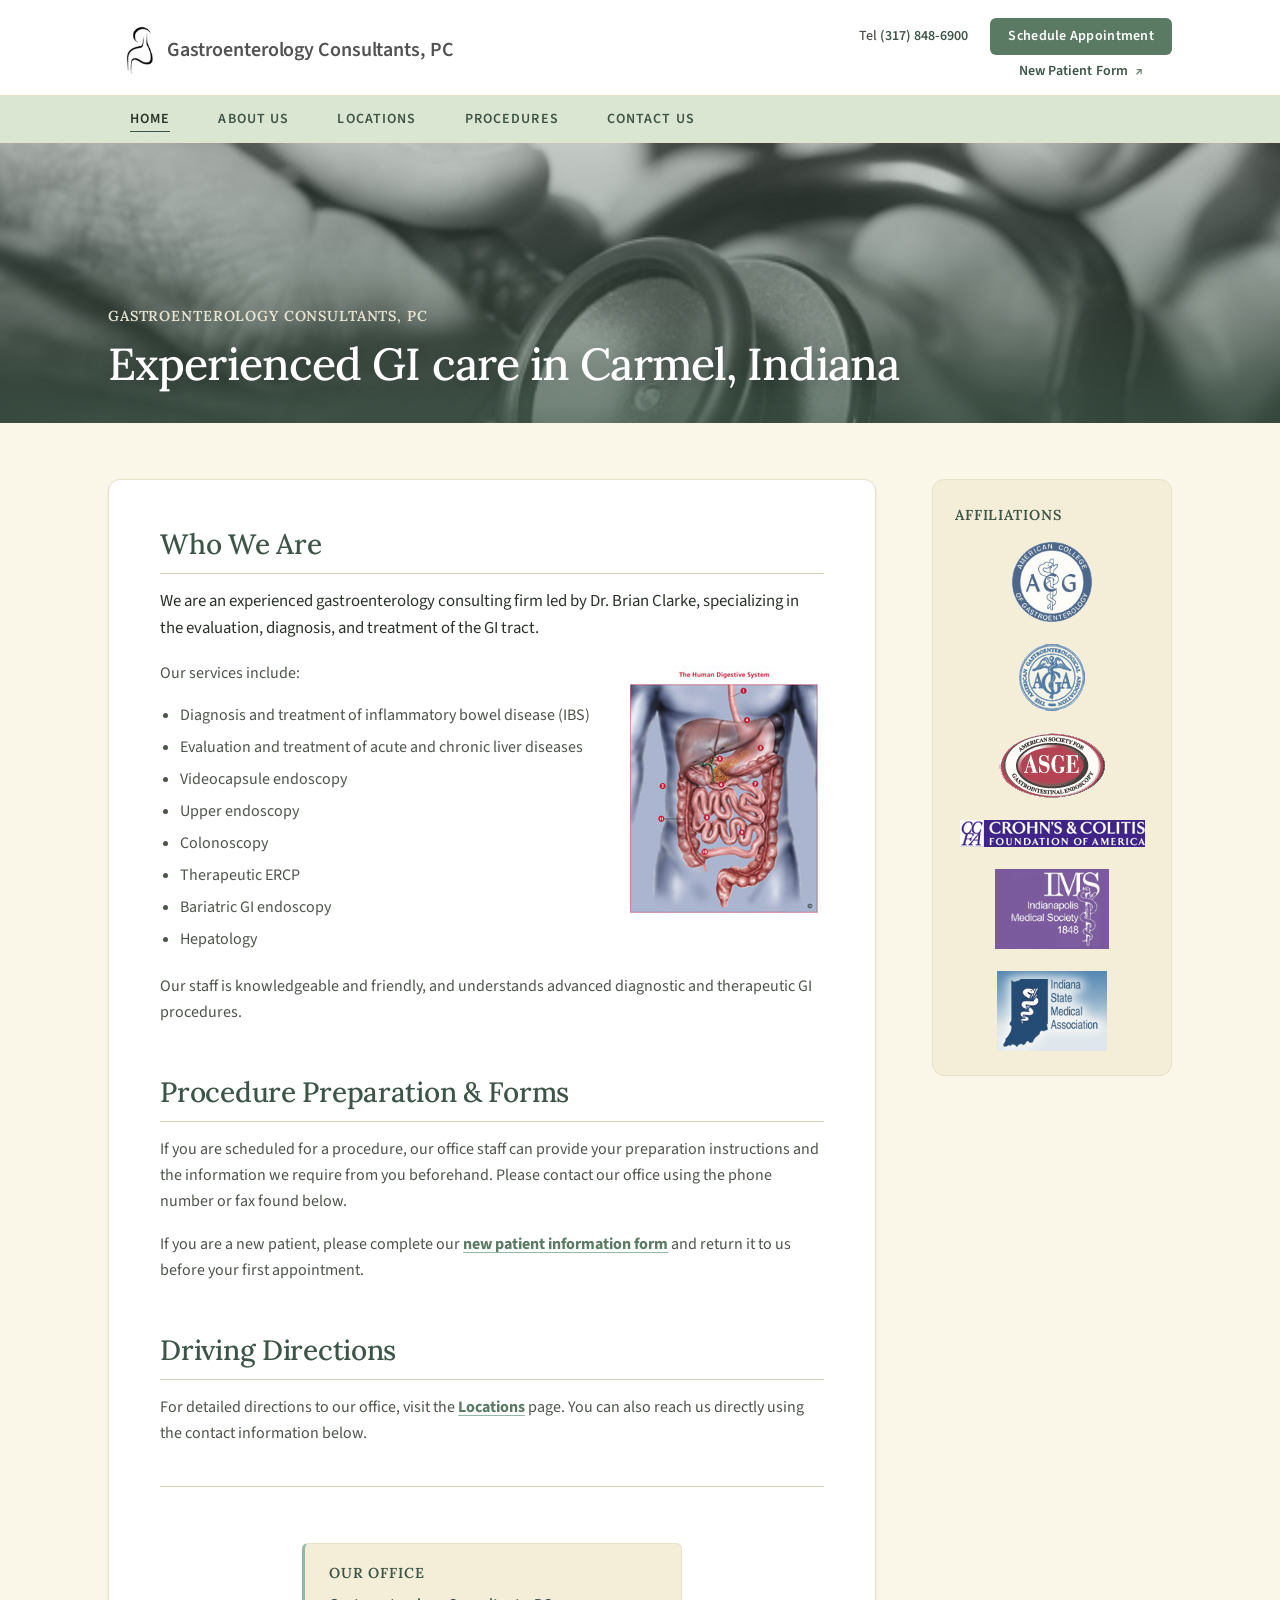
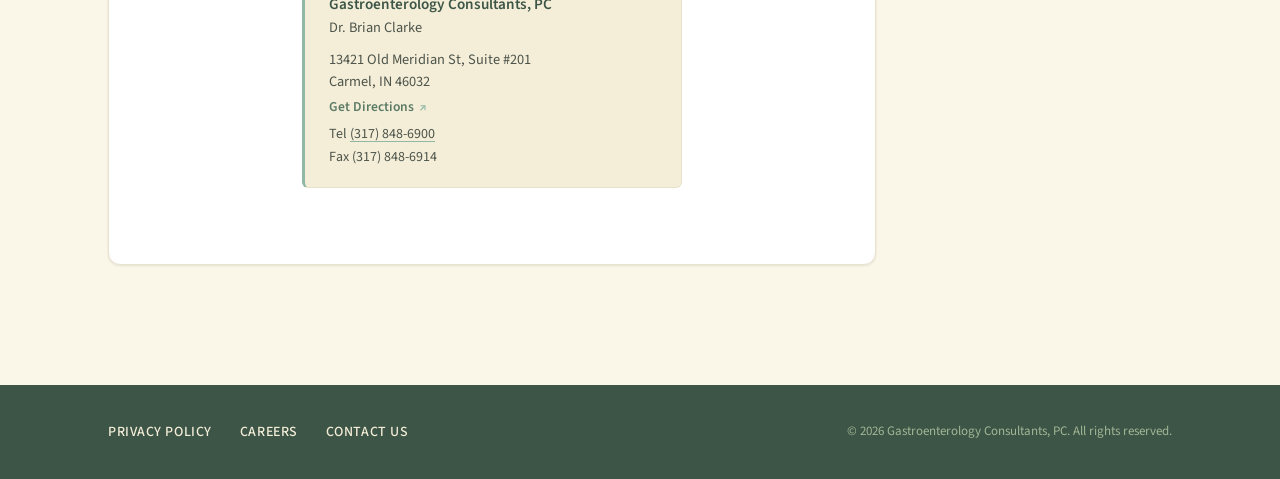
<file: index.html>
<!DOCTYPE html>
<html lang="en">
<head>
  <meta charset="utf-8">
  <meta name="viewport" content="width=device-width, initial-scale=1">
  <meta name="description" content="Gastroenterology Consultants, PC — Dr. Brian Clarke. Experienced GI care in Carmel, Indiana including colonoscopy, upper endoscopy, ERCP, and liver disease management.">
  <title>Gastroenterology Consultants, PC &mdash; Dr. Brian Clarke, Carmel IN</title>
  <link rel="stylesheet" href="styles.css">
</head>
<body>

<!-- @header-start (shared across pages — keep all copies in sync) -->
<header class="site-header">
  <div class="header-bar wrap">
    <a href="index.html" class="logo" aria-label="Gastroenterology Consultants, PC &mdash; Home">
      <img class="logo-mark" src="images/logo_mark.jpg" alt="">
      <span class="logo-text">Gastroenterology Consultants, PC</span>
    </a>
    <div class="header-utility">
      <span class="tel">Tel <strong><a href="tel:+13178486900">(317) 848-6900</a></strong></span>
      <a href="contact.html" class="cta">Schedule Appointment</a>
      <a href="pdf/patient_info.pdf" target="_blank" rel="noopener" class="util-link"
         aria-label="New Patient Form (PDF, opens in new tab)">New Patient Form <span class="arrow" aria-hidden="true">&nearr;</span></a>
    </div>
  </div>
</header>

<nav class="primary-nav" aria-label="Primary">
  <div class="primary-nav-inner wrap">
    <a href="index.html" aria-current="page">Home</a>
    <a href="about.html">About Us</a>
    <a href="locations.html">Locations</a>
    <a href="procedures.html">Procedures</a>
    <a href="contact.html">Contact Us</a>
  </div>
</nav>

<!-- @header-end -->

<section class="hero">
  <img class="hero-photo" src="images/steth.jpg" alt="">
  <div class="hero-overlay">
    <div class="hero-overlay-inner wrap">
      <span class="eyebrow">Gastroenterology Consultants, PC</span>
      <h1>Experienced GI care in Carmel, Indiana</h1>
    </div>
  </div>
</section>

<main class="wrap">
  <article class="content">

    <h2>Who We Are</h2>
    <p class="lead">We are an experienced gastroenterology consulting firm led by Dr. Brian Clarke, specializing in the evaluation, diagnosis, and treatment of the GI tract.</p>

    <figure class="feature-figure">
      <img src="images/gi_tract2.jpg" alt="Diagram of the gastrointestinal tract">
    </figure>

    <p>Our services include:</p>
    <ul>
      <li>Diagnosis and treatment of inflammatory bowel disease (IBS)</li>
      <li>Evaluation and treatment of acute and chronic liver diseases</li>
      <li>Videocapsule endoscopy</li>
      <li>Upper endoscopy</li>
      <li>Colonoscopy</li>
      <li>Therapeutic ERCP</li>
      <li>Bariatric GI endoscopy</li>
      <li>Hepatology</li>
    </ul>
    <p>Our staff is knowledgeable and friendly, and understands advanced diagnostic and therapeutic GI procedures.</p>

    <h2>Procedure Preparation &amp; Forms</h2>
    <p>If you are scheduled for a procedure, our office staff can provide your preparation instructions and the information we require from you beforehand. Please contact our office using the phone number or fax found below.</p>
    <p>If you are a new patient, please complete our <a href="pdf/patient_info.pdf" target="_blank" rel="noopener"><strong>new patient information form</strong></a> and return it to us before your first appointment.</p>

    <h2>Driving Directions</h2>
    <p>For detailed directions to our office, visit the <a href="locations.html"><strong>Locations</strong></a> page. You can also reach us directly using the contact information below.</p>

    <div class="signature-block">
      <div class="office-card">
        <span class="eyebrow">Our Office</span>
        <p class="practice">Gastroenterology Consultants, PC</p>
        <p class="doctor">Dr. Brian Clarke</p>
        <p class="addr">
          13421 Old Meridian St, Suite #201<br>
          Carmel, IN 46032<br>
          <a class="directions-link" href="https://www.google.com/maps/search/?api=1&amp;query=13421+Old+Meridian+St+%23201,+Carmel,+IN+46032" target="_blank" rel="noopener" aria-label="Open directions to our office in Google Maps (opens in new tab)">Get Directions <span class="arrow" aria-hidden="true">&nearr;</span></a>
        </p>
        <p class="tel-fax">
          <span>Tel <a href="tel:+13178486900">(317) 848-6900</a></span>
          <span>Fax (317) 848-6914</span>
        </p>
      </div>
    </div>

  </article>

  <!-- @sidebar-start (shared) -->
  <aside class="sidebar">
    <div class="panel">
      <span class="eyebrow">Affiliations</span>
      <div class="affiliations">
        <img src="images/acg_logo_trans.gif"  alt="American College of Gastroenterology">
        <img src="images/aga_logo_trans.gif"  alt="American Gastroenterological Association">
        <img src="images/asge_logo_trans.gif" alt="American Society for Gastrointestinal Endoscopy">
        <img src="images/ccfa_logo_sm.jpg"    alt="Crohn's & Colitis Foundation of America">
        <img src="images/IMS_logo.jpg"        alt="Indianapolis Medical Society">
        <img src="images/ISMA_logo.jpg"       alt="Indiana State Medical Association">
      </div>
    </div>
  </aside>
  <!-- @sidebar-end -->
</main>

<!-- @footer-start (shared across pages — keep all copies in sync) -->
<footer class="site-footer">
  <div class="footer-inner wrap">
    <nav class="footer-nav" aria-label="Footer">
      <a href="privacy.html">Privacy Policy</a>
      <a href="careers.html">Careers</a>
      <a href="contact.html">Contact Us</a>
    </nav>
    <p class="copyright">&copy; 2026 Gastroenterology Consultants, PC. All rights reserved.</p>
  </div>
</footer>
<!-- @footer-end -->

</body>
</html>
</file>
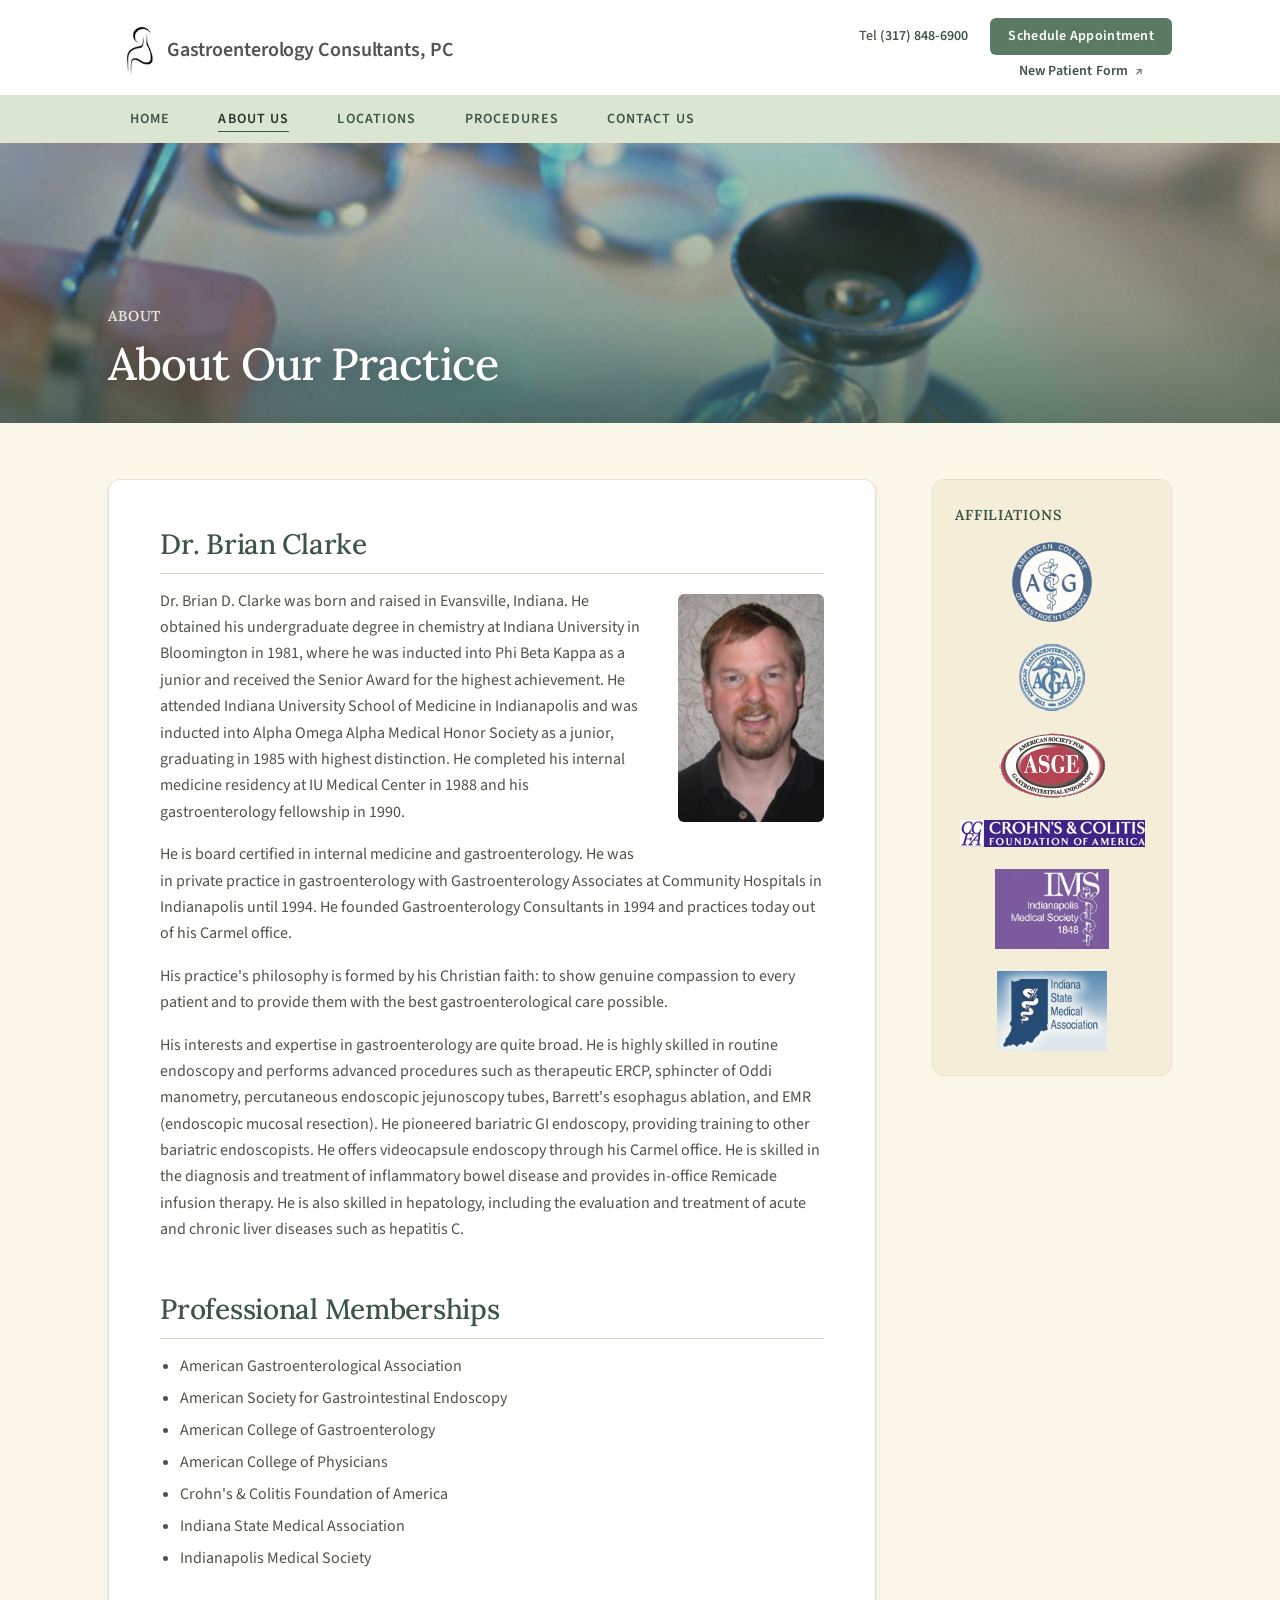
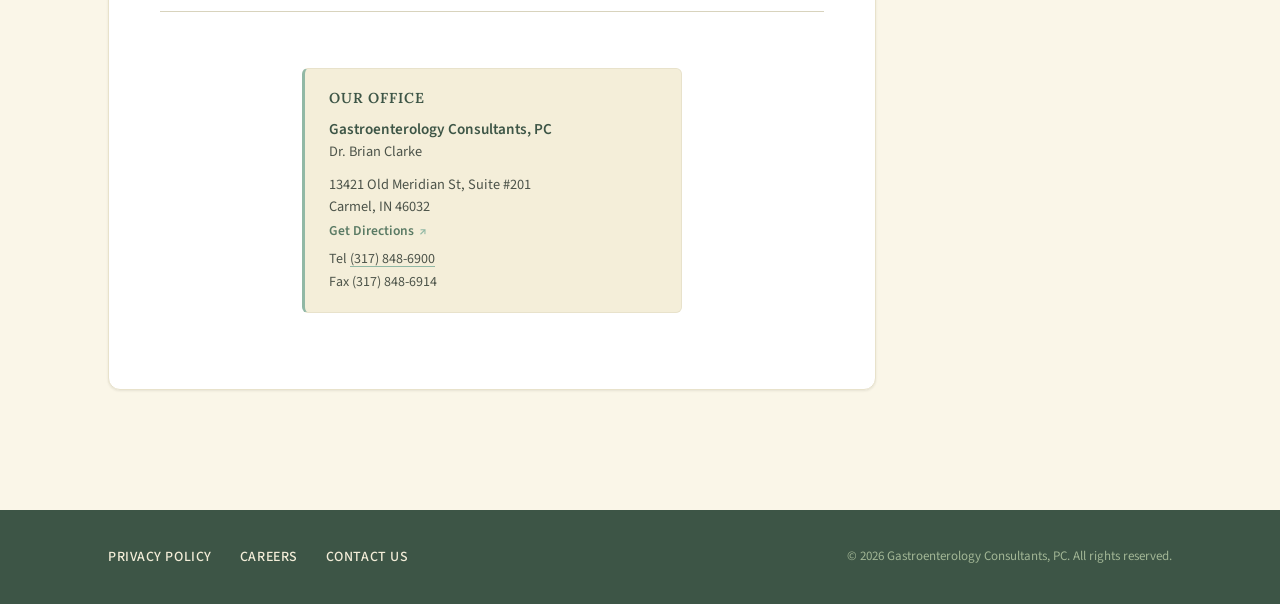
<file: about.html>
<!DOCTYPE html>
<html lang="en">
<head>
  <meta charset="utf-8">
  <meta name="viewport" content="width=device-width, initial-scale=1">
  <meta name="description" content="About Dr. Brian Clarke — board-certified gastroenterologist serving Carmel, Indiana. Background, training, and professional memberships.">
  <title>Gastroenterology Consultants, PC &mdash; About</title>
  <link rel="stylesheet" href="styles.css">
</head>
<body>

<!-- @header-start (shared across pages — keep all copies in sync) -->
<header class="site-header">
  <div class="header-bar wrap">
    <a href="index.html" class="logo" aria-label="Gastroenterology Consultants, PC &mdash; Home">
      <img class="logo-mark" src="images/logo_mark.jpg" alt="">
      <span class="logo-text">Gastroenterology Consultants, PC</span>
    </a>
    <div class="header-utility">
      <span class="tel">Tel <strong><a href="tel:+13178486900">(317) 848-6900</a></strong></span>
      <a href="contact.html" class="cta">Schedule Appointment</a>
      <a href="pdf/patient_info.pdf" target="_blank" rel="noopener" class="util-link"
         aria-label="New Patient Form (PDF, opens in new tab)">New Patient Form <span class="arrow" aria-hidden="true">&nearr;</span></a>
    </div>
  </div>
</header>

<nav class="primary-nav" aria-label="Primary">
  <div class="primary-nav-inner wrap">
    <a href="index.html">Home</a>
    <a href="about.html" aria-current="page">About Us</a>
    <a href="locations.html">Locations</a>
    <a href="procedures.html">Procedures</a>
    <a href="contact.html">Contact Us</a>
  </div>
</nav>

<!-- @header-end -->

<section class="hero">
  <img class="hero-photo" src="images/tools.jpg" alt="">
  <div class="hero-overlay">
    <div class="hero-overlay-inner wrap">
      <span class="eyebrow">About</span>
      <h1>About Our Practice</h1>
    </div>
  </div>
</section>

<main class="wrap">
  <article class="content">

    <h2>Dr. Brian Clarke</h2>

    <figure class="feature-figure">
      <img src="images/dr_clarke.jpg" alt="Dr. Brian Clarke">
    </figure>

    <p>Dr. Brian D. Clarke was born and raised in Evansville, Indiana. He obtained his undergraduate degree in chemistry at Indiana University in Bloomington in 1981, where he was inducted into Phi Beta Kappa as a junior and received the Senior Award for the highest achievement. He attended Indiana University School of Medicine in Indianapolis and was inducted into Alpha Omega Alpha Medical Honor Society as a junior, graduating in 1985 with highest distinction. He completed his internal medicine residency at IU Medical Center in 1988 and his gastroenterology fellowship in 1990.</p>

    <p>He is board certified in internal medicine and gastroenterology. He was in private practice in gastroenterology with Gastroenterology Associates at Community Hospitals in Indianapolis until 1994. He founded Gastroenterology Consultants in 1994 and practices today out of his Carmel office.</p>

    <p>His practice's philosophy is formed by his Christian faith: to show genuine compassion to every patient and to provide them with the best gastroenterological care possible.</p>

    <p>His interests and expertise in gastroenterology are quite broad. He is highly skilled in routine endoscopy and performs advanced procedures such as therapeutic ERCP, sphincter of Oddi manometry, percutaneous endoscopic jejunoscopy tubes, Barrett's esophagus ablation, and EMR (endoscopic mucosal resection). He pioneered bariatric GI endoscopy, providing training to other bariatric endoscopists. He offers videocapsule endoscopy through his Carmel office. He is skilled in the diagnosis and treatment of inflammatory bowel disease and provides in-office Remicade infusion therapy. He is also skilled in hepatology, including the evaluation and treatment of acute and chronic liver diseases such as hepatitis&nbsp;C.</p>

    <h2>Professional Memberships</h2>
    <ul>
      <li>American Gastroenterological Association</li>
      <li>American Society for Gastrointestinal Endoscopy</li>
      <li>American College of Gastroenterology</li>
      <li>American College of Physicians</li>
      <li>Crohn's &amp; Colitis Foundation of America</li>
      <li>Indiana State Medical Association</li>
      <li>Indianapolis Medical Society</li>
    </ul>

    <div class="signature-block">
      <div class="office-card">
        <span class="eyebrow">Our Office</span>
        <p class="practice">Gastroenterology Consultants, PC</p>
        <p class="doctor">Dr. Brian Clarke</p>
        <p class="addr">
          13421 Old Meridian St, Suite #201<br>
          Carmel, IN 46032<br>
          <a class="directions-link" href="https://www.google.com/maps/search/?api=1&amp;query=13421+Old+Meridian+St+%23201,+Carmel,+IN+46032" target="_blank" rel="noopener" aria-label="Open directions to our office in Google Maps (opens in new tab)">Get Directions <span class="arrow" aria-hidden="true">&nearr;</span></a>
        </p>
        <p class="tel-fax">
          <span>Tel <a href="tel:+13178486900">(317) 848-6900</a></span>
          <span>Fax (317) 848-6914</span>
        </p>
      </div>
    </div>

  </article>

  <!-- @sidebar-start (shared) -->
  <aside class="sidebar">
    <div class="panel">
      <span class="eyebrow">Affiliations</span>
      <div class="affiliations">
        <img src="images/acg_logo_trans.gif"  alt="American College of Gastroenterology">
        <img src="images/aga_logo_trans.gif"  alt="American Gastroenterological Association">
        <img src="images/asge_logo_trans.gif" alt="American Society for Gastrointestinal Endoscopy">
        <img src="images/ccfa_logo_sm.jpg"    alt="Crohn's & Colitis Foundation of America">
        <img src="images/IMS_logo.jpg"        alt="Indianapolis Medical Society">
        <img src="images/ISMA_logo.jpg"       alt="Indiana State Medical Association">
      </div>
    </div>
  </aside>
  <!-- @sidebar-end -->
</main>

<!-- @footer-start (shared across pages — keep all copies in sync) -->
<footer class="site-footer">
  <div class="footer-inner wrap">
    <nav class="footer-nav" aria-label="Footer">
      <a href="privacy.html">Privacy Policy</a>
      <a href="careers.html">Careers</a>
      <a href="contact.html">Contact Us</a>
    </nav>
    <p class="copyright">&copy; 2026 Gastroenterology Consultants, PC. All rights reserved.</p>
  </div>
</footer>
<!-- @footer-end -->

</body>
</html>
</file>
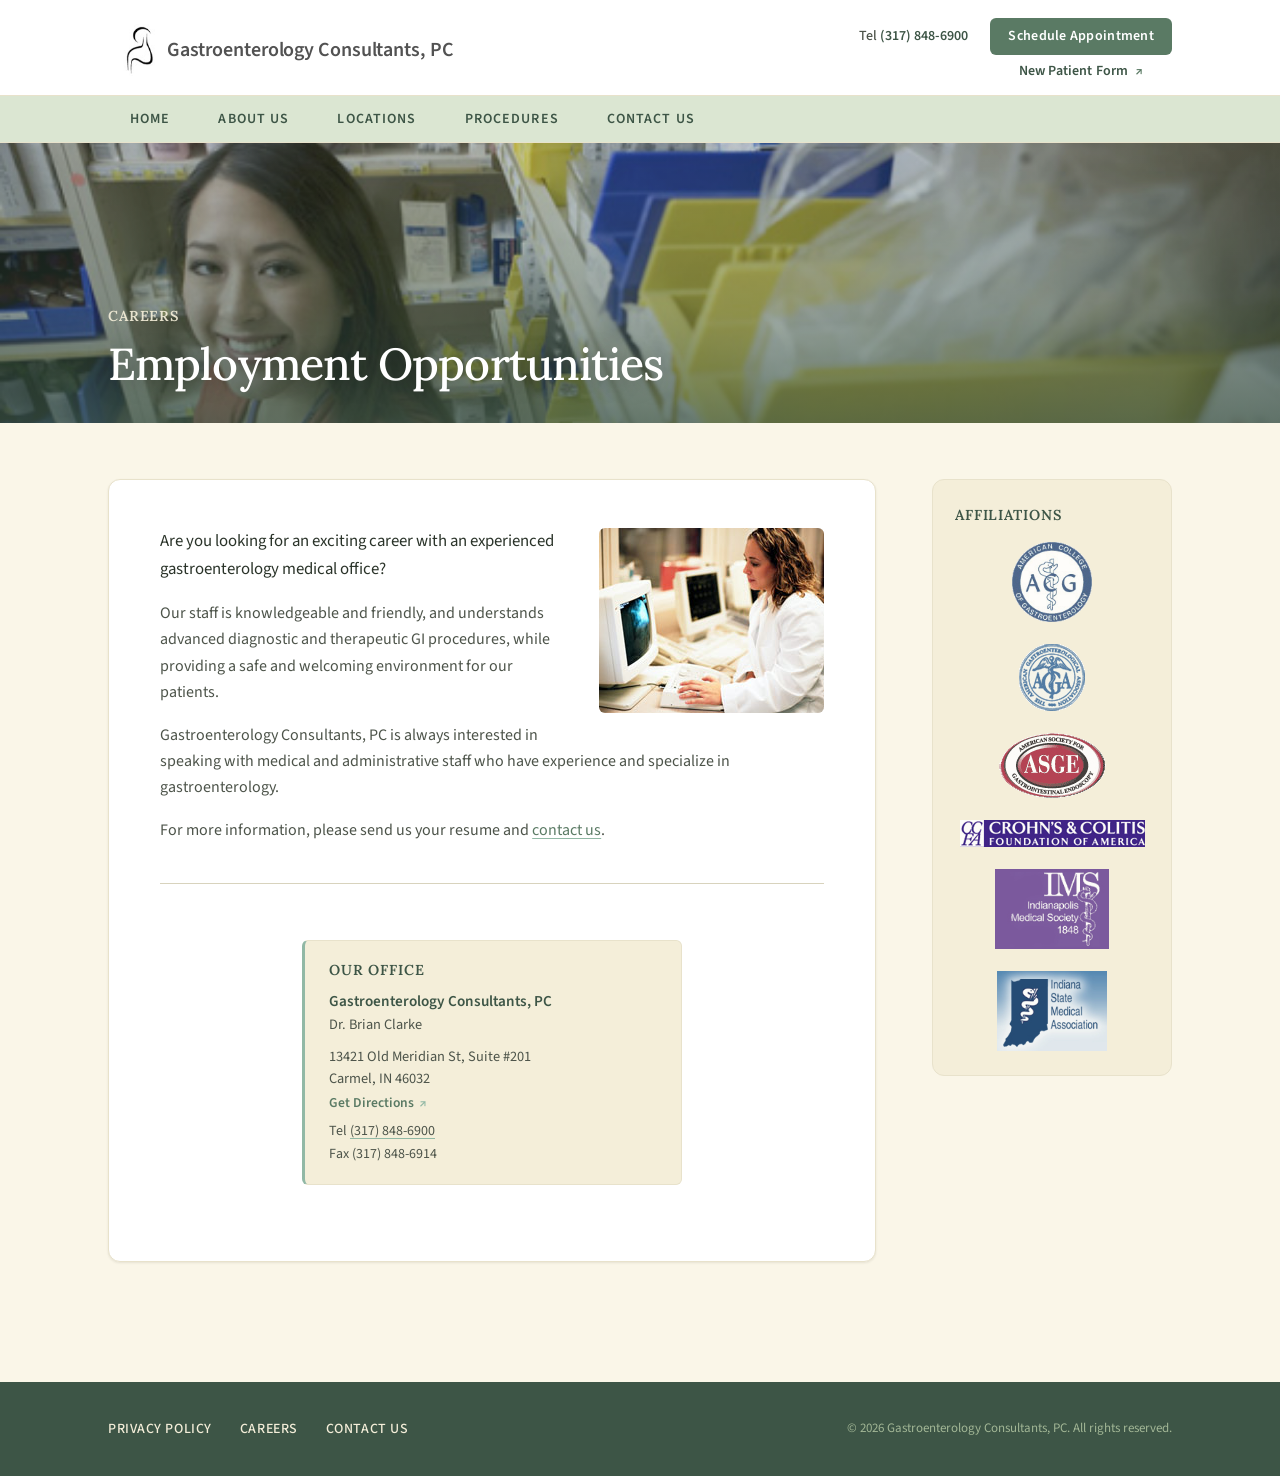
<file: careers.html>
<!DOCTYPE html>
<html lang="en">
<head>
  <meta charset="utf-8">
  <meta name="viewport" content="width=device-width, initial-scale=1">
  <meta name="description" content="Career opportunities with Gastroenterology Consultants, PC in Carmel, Indiana.">
  <title>Gastroenterology Consultants, PC &mdash; Careers</title>
  <link rel="stylesheet" href="styles.css">
</head>
<body>

<!-- @header-start (shared across pages — keep all copies in sync) -->
<header class="site-header">
  <div class="header-bar wrap">
    <a href="index.html" class="logo" aria-label="Gastroenterology Consultants, PC &mdash; Home">
      <img class="logo-mark" src="images/logo_mark.jpg" alt="">
      <span class="logo-text">Gastroenterology Consultants, PC</span>
    </a>
    <div class="header-utility">
      <span class="tel">Tel <strong><a href="tel:+13178486900">(317) 848-6900</a></strong></span>
      <a href="contact.html" class="cta">Schedule Appointment</a>
      <a href="pdf/patient_info.pdf" target="_blank" rel="noopener" class="util-link"
         aria-label="New Patient Form (PDF, opens in new tab)">New Patient Form <span class="arrow" aria-hidden="true">&nearr;</span></a>
    </div>
  </div>
</header>

<nav class="primary-nav" aria-label="Primary">
  <div class="primary-nav-inner wrap">
    <a href="index.html">Home</a>
    <a href="about.html">About Us</a>
    <a href="locations.html">Locations</a>
    <a href="procedures.html">Procedures</a>
    <a href="contact.html">Contact Us</a>
  </div>
</nav>

<!-- @header-end -->

<section class="hero">
  <img class="hero-photo" src="images/work.jpg" alt="">
  <div class="hero-overlay">
    <div class="hero-overlay-inner wrap">
      <span class="eyebrow">Careers</span>
      <h1>Employment Opportunities</h1>
    </div>
  </div>
</section>

<main class="wrap">
  <article class="content">

    <figure class="feature-figure">
      <img src="images/staff2.jpg" alt="Members of the GI Consultants medical staff">
    </figure>

    <p class="lead">Are you looking for an exciting career with an experienced gastroenterology medical office?</p>

    <p>Our staff is knowledgeable and friendly, and understands advanced diagnostic and therapeutic GI procedures, while providing a safe and welcoming environment for our patients.</p>

    <p>Gastroenterology Consultants, PC is always interested in speaking with medical and administrative staff who have experience and specialize in gastroenterology.</p>

    <p>For more information, please send us your resume and <a href="contact.html">contact us</a>.</p>

    <div class="signature-block">
      <div class="office-card">
        <span class="eyebrow">Our Office</span>
        <p class="practice">Gastroenterology Consultants, PC</p>
        <p class="doctor">Dr. Brian Clarke</p>
        <p class="addr">
          13421 Old Meridian St, Suite #201<br>
          Carmel, IN 46032<br>
          <a class="directions-link" href="https://www.google.com/maps/search/?api=1&amp;query=13421+Old+Meridian+St+%23201,+Carmel,+IN+46032" target="_blank" rel="noopener" aria-label="Open directions to our office in Google Maps (opens in new tab)">Get Directions <span class="arrow" aria-hidden="true">&nearr;</span></a>
        </p>
        <p class="tel-fax">
          <span>Tel <a href="tel:+13178486900">(317) 848-6900</a></span>
          <span>Fax (317) 848-6914</span>
        </p>
      </div>
    </div>

  </article>

  <!-- @sidebar-start (shared) -->
  <aside class="sidebar">
    <div class="panel">
      <span class="eyebrow">Affiliations</span>
      <div class="affiliations">
        <img src="images/acg_logo_trans.gif"  alt="American College of Gastroenterology">
        <img src="images/aga_logo_trans.gif"  alt="American Gastroenterological Association">
        <img src="images/asge_logo_trans.gif" alt="American Society for Gastrointestinal Endoscopy">
        <img src="images/ccfa_logo_sm.jpg"    alt="Crohn's & Colitis Foundation of America">
        <img src="images/IMS_logo.jpg"        alt="Indianapolis Medical Society">
        <img src="images/ISMA_logo.jpg"       alt="Indiana State Medical Association">
      </div>
    </div>
  </aside>
  <!-- @sidebar-end -->
</main>

<!-- @footer-start (shared across pages — keep all copies in sync) -->
<footer class="site-footer">
  <div class="footer-inner wrap">
    <nav class="footer-nav" aria-label="Footer">
      <a href="privacy.html">Privacy Policy</a>
      <a href="careers.html">Careers</a>
      <a href="contact.html">Contact Us</a>
    </nav>
    <p class="copyright">&copy; 2026 Gastroenterology Consultants, PC. All rights reserved.</p>
  </div>
</footer>
<!-- @footer-end -->

</body>
</html>
</file>
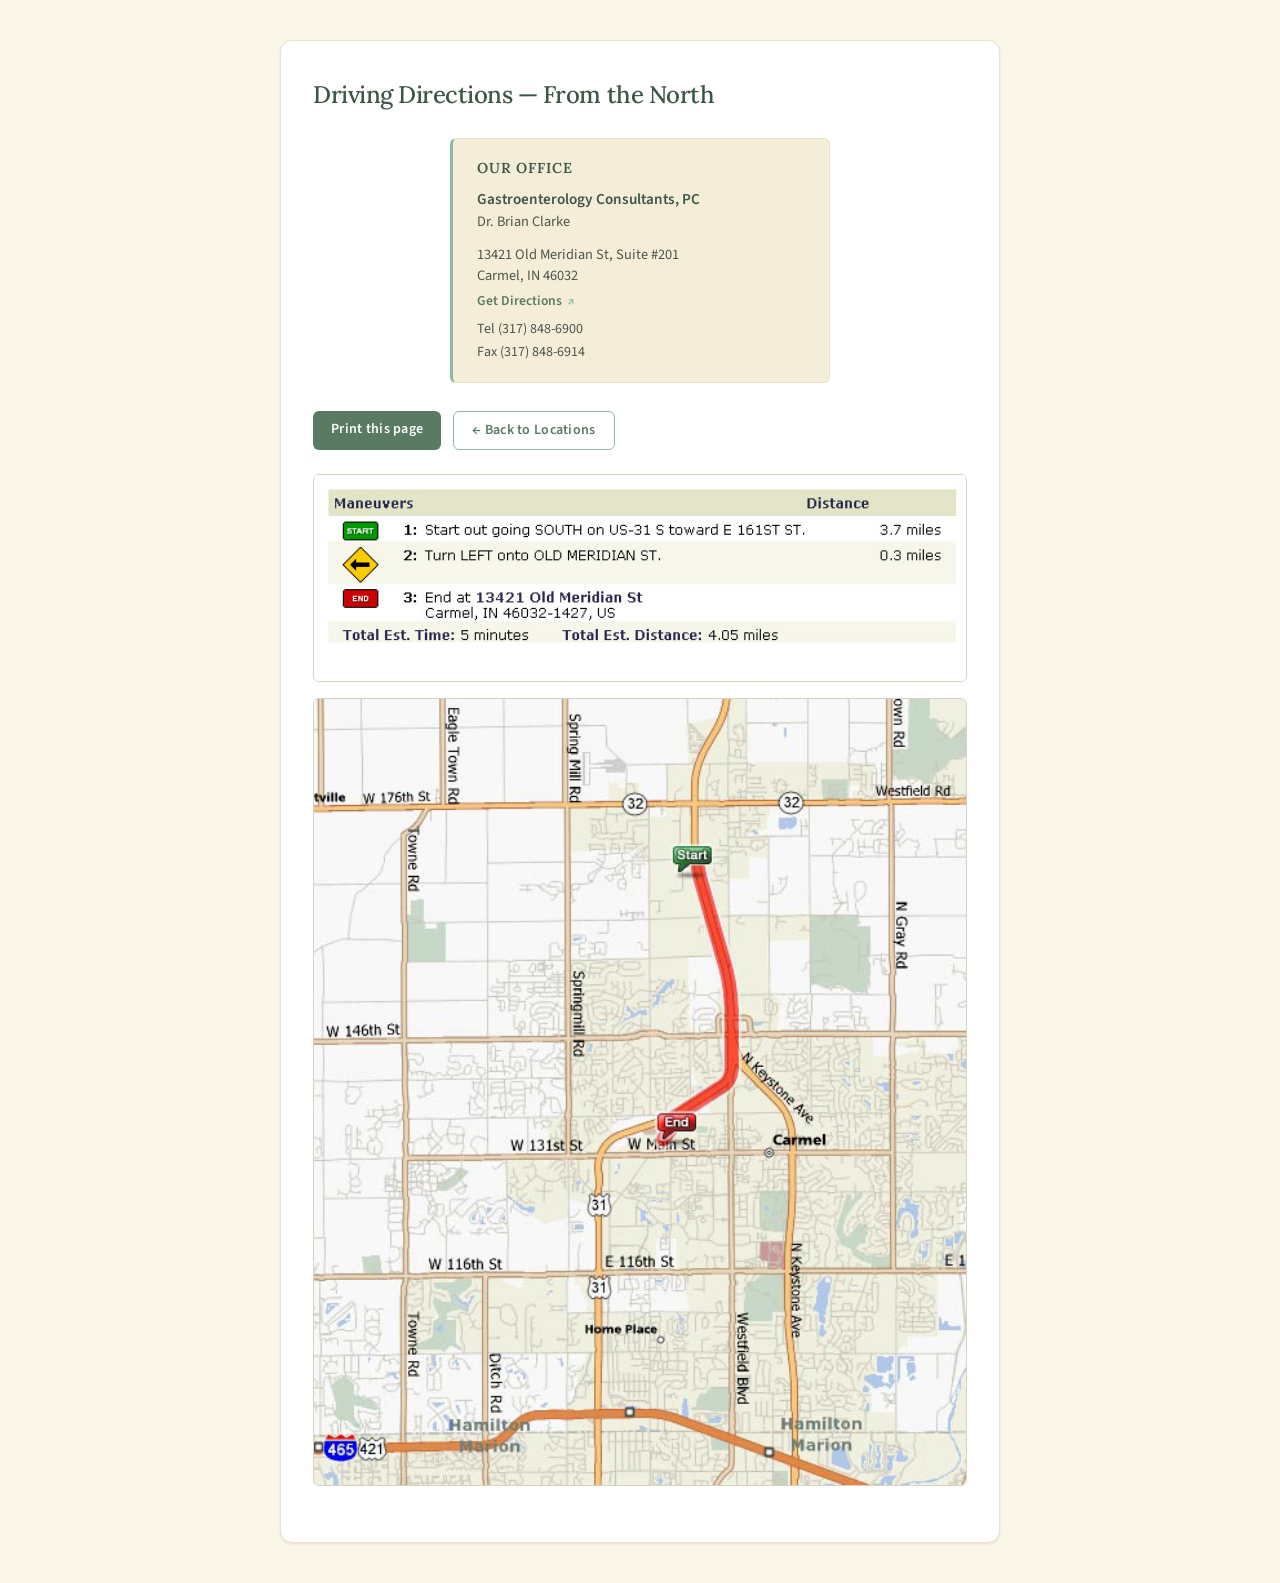
<file: carmel_nth_print.html>
<!DOCTYPE html>
<html lang="en">
<head>
  <meta charset="utf-8">
  <meta name="viewport" content="width=device-width, initial-scale=1">
  <title>Gastroenterology Consultants, PC &mdash; Driving Directions (from the North)</title>
  <link rel="stylesheet" href="styles.css">
</head>
<body>

<article class="print-page">

  <h1>Driving Directions &mdash; From the North</h1>

  <div class="office-card">
        <span class="eyebrow">Our Office</span>
        <p class="practice">Gastroenterology Consultants, PC</p>
        <p class="doctor">Dr. Brian Clarke</p>
        <p class="addr">
          13421 Old Meridian St, Suite #201<br>
          Carmel, IN 46032<br>
          <a class="directions-link" href="https://www.google.com/maps/search/?api=1&amp;query=13421+Old+Meridian+St+%23201,+Carmel,+IN+46032" target="_blank" rel="noopener" aria-label="Open directions to our office in Google Maps (opens in new tab)">Get Directions <span class="arrow" aria-hidden="true">&nearr;</span></a>
        </p>
        <p class="tel-fax">
          <span>Tel <a href="tel:+13178486900">(317) 848-6900</a></span>
          <span>Fax (317) 848-6914</span>
        </p>
      </div>

  <div class="print-actions">
    <a href="#" onclick="window.print(); return false;" class="cta">Print this page</a>
    <a href="locations.html" class="cta secondary">&larr; Back to Locations</a>
  </div>

  <img class="map-img" src="images/carmel_frm_nth_directions.jpg" alt="Written driving directions to the Carmel office from the north">
  <img class="map-img" src="images/carmel_frm_nth.jpg" alt="Detailed map of the route from the north">

</article>

</body>
</html>
</file>
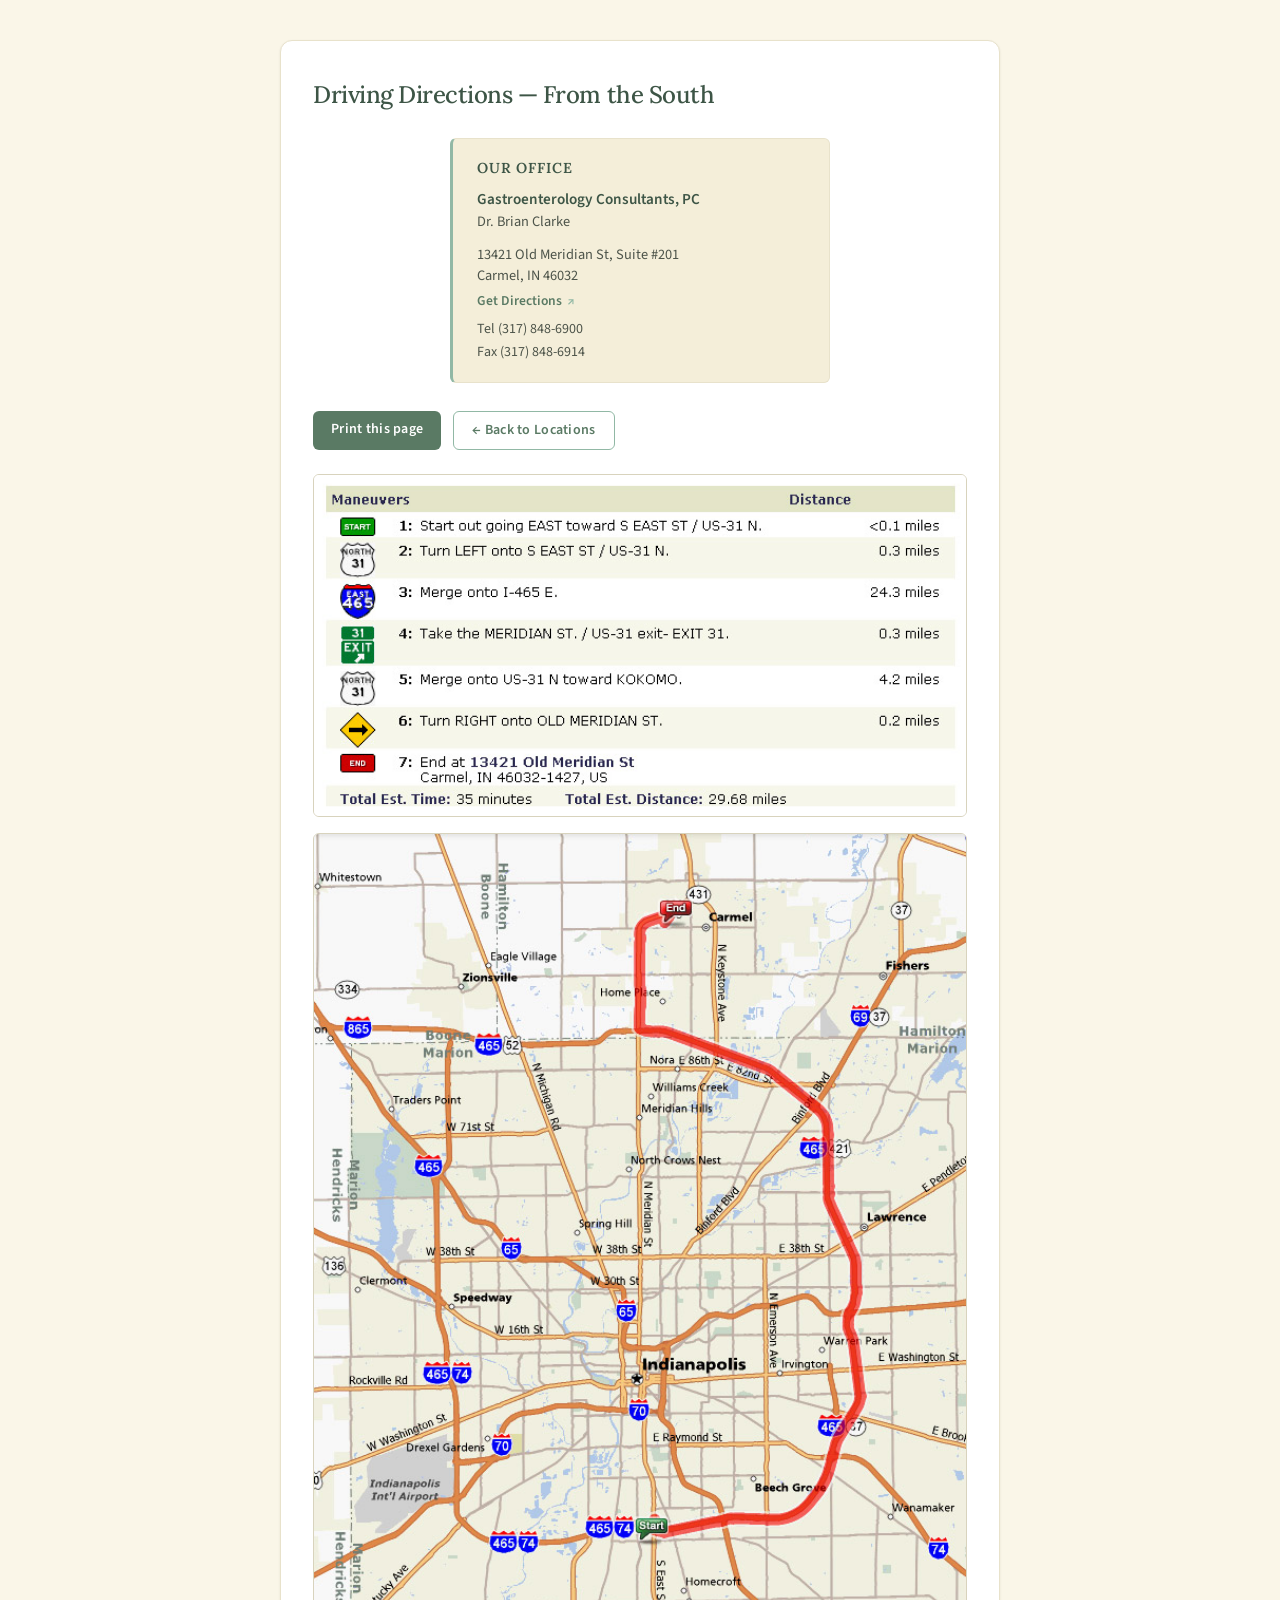
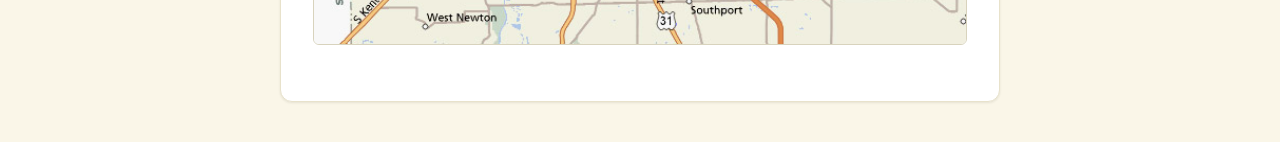
<file: carmel_sth_print.html>
<!DOCTYPE html>
<html lang="en">
<head>
  <meta charset="utf-8">
  <meta name="viewport" content="width=device-width, initial-scale=1">
  <title>Gastroenterology Consultants, PC &mdash; Driving Directions (from the South)</title>
  <link rel="stylesheet" href="styles.css">
</head>
<body>

<article class="print-page">

  <h1>Driving Directions &mdash; From the South</h1>

  <div class="office-card">
        <span class="eyebrow">Our Office</span>
        <p class="practice">Gastroenterology Consultants, PC</p>
        <p class="doctor">Dr. Brian Clarke</p>
        <p class="addr">
          13421 Old Meridian St, Suite #201<br>
          Carmel, IN 46032<br>
          <a class="directions-link" href="https://www.google.com/maps/search/?api=1&amp;query=13421+Old+Meridian+St+%23201,+Carmel,+IN+46032" target="_blank" rel="noopener" aria-label="Open directions to our office in Google Maps (opens in new tab)">Get Directions <span class="arrow" aria-hidden="true">&nearr;</span></a>
        </p>
        <p class="tel-fax">
          <span>Tel <a href="tel:+13178486900">(317) 848-6900</a></span>
          <span>Fax (317) 848-6914</span>
        </p>
      </div>

  <div class="print-actions">
    <a href="#" onclick="window.print(); return false;" class="cta">Print this page</a>
    <a href="locations.html" class="cta secondary">&larr; Back to Locations</a>
  </div>

  <img class="map-img" src="images/carmel_frm_south_directions.jpg" alt="Written driving directions to the Carmel office from the south">
  <img class="map-img" src="images/carmel_frm_south.jpg" alt="Detailed map of the route from the south">

</article>

</body>
</html>
</file>
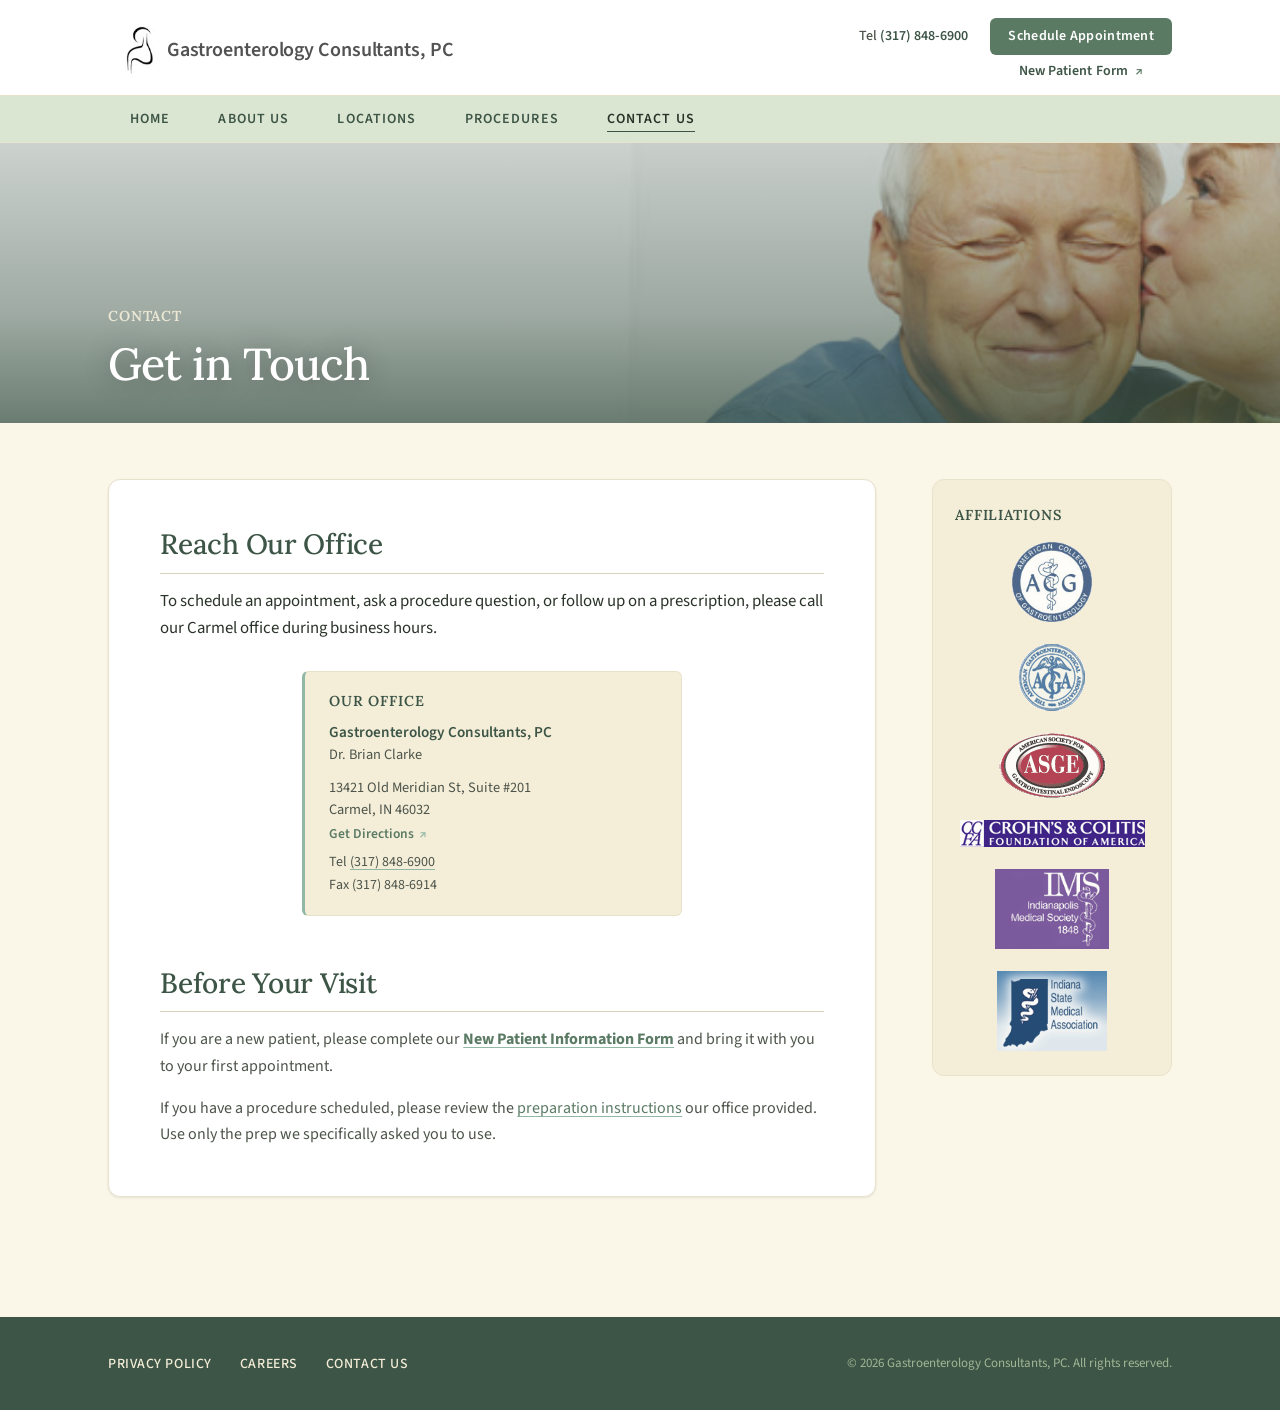
<file: contact.html>
<!DOCTYPE html>
<html lang="en">
<head>
  <meta charset="utf-8">
  <meta name="viewport" content="width=device-width, initial-scale=1">
  <meta name="description" content="Contact Gastroenterology Consultants, PC — Dr. Brian Clarke's office in Carmel, Indiana. Phone, fax, and address.">
  <title>Gastroenterology Consultants, PC &mdash; Contact Us</title>
  <link rel="stylesheet" href="styles.css">
</head>
<body>

<!-- @header-start (shared across pages — keep all copies in sync) -->
<header class="site-header">
  <div class="header-bar wrap">
    <a href="index.html" class="logo" aria-label="Gastroenterology Consultants, PC &mdash; Home">
      <img class="logo-mark" src="images/logo_mark.jpg" alt="">
      <span class="logo-text">Gastroenterology Consultants, PC</span>
    </a>
    <div class="header-utility">
      <span class="tel">Tel <strong><a href="tel:+13178486900">(317) 848-6900</a></strong></span>
      <a href="contact.html" class="cta">Schedule Appointment</a>
      <a href="pdf/patient_info.pdf" target="_blank" rel="noopener" class="util-link"
         aria-label="New Patient Form (PDF, opens in new tab)">New Patient Form <span class="arrow" aria-hidden="true">&nearr;</span></a>
    </div>
  </div>
</header>

<nav class="primary-nav" aria-label="Primary">
  <div class="primary-nav-inner wrap">
    <a href="index.html">Home</a>
    <a href="about.html">About Us</a>
    <a href="locations.html">Locations</a>
    <a href="procedures.html">Procedures</a>
    <a href="contact.html" aria-current="page">Contact Us</a>
  </div>
</nav>

<!-- @header-end -->

<section class="hero">
  <img class="hero-photo" src="images/happy.jpg" alt="">
  <div class="hero-overlay">
    <div class="hero-overlay-inner wrap">
      <span class="eyebrow">Contact</span>
      <h1>Get in Touch</h1>
    </div>
  </div>
</section>

<main class="wrap">
  <article class="content">

    <h2>Reach Our Office</h2>
    <p class="lead">To schedule an appointment, ask a procedure question, or follow up on a prescription, please call our Carmel office during business hours.</p>

    <div class="office-card">
        <span class="eyebrow">Our Office</span>
        <p class="practice">Gastroenterology Consultants, PC</p>
        <p class="doctor">Dr. Brian Clarke</p>
        <p class="addr">
          13421 Old Meridian St, Suite #201<br>
          Carmel, IN 46032<br>
          <a class="directions-link" href="https://www.google.com/maps/search/?api=1&amp;query=13421+Old+Meridian+St+%23201,+Carmel,+IN+46032" target="_blank" rel="noopener" aria-label="Open directions to our office in Google Maps (opens in new tab)">Get Directions <span class="arrow" aria-hidden="true">&nearr;</span></a>
        </p>
        <p class="tel-fax">
          <span>Tel <a href="tel:+13178486900">(317) 848-6900</a></span>
          <span>Fax (317) 848-6914</span>
        </p>
      </div>

    <h2>Before Your Visit</h2>
    <p>If you are a new patient, please complete our <a href="pdf/patient_info.pdf" target="_blank" rel="noopener"><strong>New Patient Information Form</strong></a> and bring it with you to your first appointment.</p>
    <p>If you have a procedure scheduled, please review the <a href="procedures.html">preparation instructions</a> our office provided. Use only the prep we specifically asked you to use.</p>

  </article>

  <!-- @sidebar-start (shared) -->
  <aside class="sidebar">
    <div class="panel">
      <span class="eyebrow">Affiliations</span>
      <div class="affiliations">
        <img src="images/acg_logo_trans.gif"  alt="American College of Gastroenterology">
        <img src="images/aga_logo_trans.gif"  alt="American Gastroenterological Association">
        <img src="images/asge_logo_trans.gif" alt="American Society for Gastrointestinal Endoscopy">
        <img src="images/ccfa_logo_sm.jpg"    alt="Crohn's & Colitis Foundation of America">
        <img src="images/IMS_logo.jpg"        alt="Indianapolis Medical Society">
        <img src="images/ISMA_logo.jpg"       alt="Indiana State Medical Association">
      </div>
    </div>
  </aside>
  <!-- @sidebar-end -->
</main>

<!-- @footer-start (shared across pages — keep all copies in sync) -->
<footer class="site-footer">
  <div class="footer-inner wrap">
    <nav class="footer-nav" aria-label="Footer">
      <a href="privacy.html">Privacy Policy</a>
      <a href="careers.html">Careers</a>
      <a href="contact.html">Contact Us</a>
    </nav>
    <p class="copyright">&copy; 2026 Gastroenterology Consultants, PC. All rights reserved.</p>
  </div>
</footer>
<!-- @footer-end -->

</body>
</html>
</file>
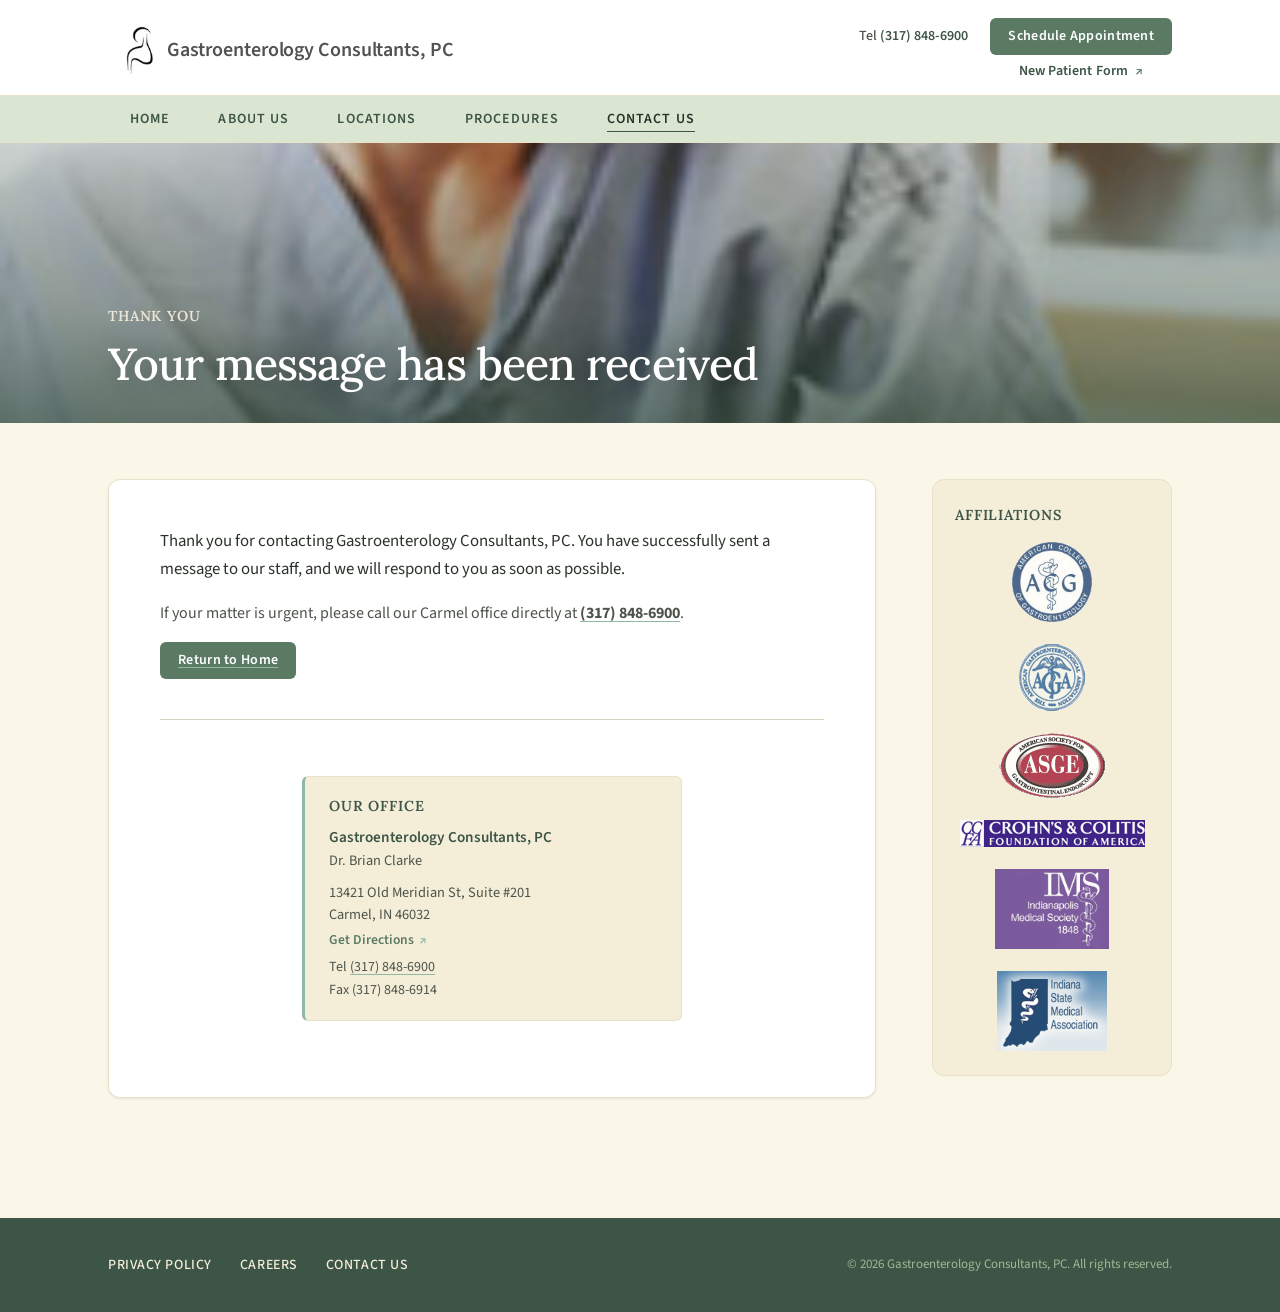
<file: contact2.html>
<!DOCTYPE html>
<html lang="en">
<head>
  <meta charset="utf-8">
  <meta name="viewport" content="width=device-width, initial-scale=1">
  <meta name="description" content="Thank you for contacting Gastroenterology Consultants, PC.">
  <title>Gastroenterology Consultants, PC &mdash; Thank You</title>
  <link rel="stylesheet" href="styles.css">
</head>
<body>

<!-- @header-start (shared across pages — keep all copies in sync) -->
<header class="site-header">
  <div class="header-bar wrap">
    <a href="index.html" class="logo" aria-label="Gastroenterology Consultants, PC &mdash; Home">
      <img class="logo-mark" src="images/logo_mark.jpg" alt="">
      <span class="logo-text">Gastroenterology Consultants, PC</span>
    </a>
    <div class="header-utility">
      <span class="tel">Tel <strong><a href="tel:+13178486900">(317) 848-6900</a></strong></span>
      <a href="contact.html" class="cta">Schedule Appointment</a>
      <a href="pdf/patient_info.pdf" target="_blank" rel="noopener" class="util-link"
         aria-label="New Patient Form (PDF, opens in new tab)">New Patient Form <span class="arrow" aria-hidden="true">&nearr;</span></a>
    </div>
  </div>
</header>

<nav class="primary-nav" aria-label="Primary">
  <div class="primary-nav-inner wrap">
    <a href="index.html">Home</a>
    <a href="about.html">About Us</a>
    <a href="locations.html">Locations</a>
    <a href="procedures.html">Procedures</a>
    <a href="contact.html" aria-current="page">Contact Us</a>
  </div>
</nav>

<!-- @header-end -->

<section class="hero">
  <img class="hero-photo" src="images/staff.jpg" alt="">
  <div class="hero-overlay">
    <div class="hero-overlay-inner wrap">
      <span class="eyebrow">Thank You</span>
      <h1>Your message has been received</h1>
    </div>
  </div>
</section>

<main class="wrap">
  <article class="content">

    <p class="lead">Thank you for contacting Gastroenterology Consultants, PC. You have successfully sent a message to our staff, and we will respond to you as soon as possible.</p>

    <p>If your matter is urgent, please call our Carmel office directly at <strong><a href="tel:+13178486900">(317) 848-6900</a></strong>.</p>

    <p><a href="index.html" class="cta">Return to Home</a></p>

    <div class="signature-block">
      <div class="office-card">
        <span class="eyebrow">Our Office</span>
        <p class="practice">Gastroenterology Consultants, PC</p>
        <p class="doctor">Dr. Brian Clarke</p>
        <p class="addr">
          13421 Old Meridian St, Suite #201<br>
          Carmel, IN 46032<br>
          <a class="directions-link" href="https://www.google.com/maps/search/?api=1&amp;query=13421+Old+Meridian+St+%23201,+Carmel,+IN+46032" target="_blank" rel="noopener" aria-label="Open directions to our office in Google Maps (opens in new tab)">Get Directions <span class="arrow" aria-hidden="true">&nearr;</span></a>
        </p>
        <p class="tel-fax">
          <span>Tel <a href="tel:+13178486900">(317) 848-6900</a></span>
          <span>Fax (317) 848-6914</span>
        </p>
      </div>
    </div>

  </article>

  <!-- @sidebar-start (shared) -->
  <aside class="sidebar">
    <div class="panel">
      <span class="eyebrow">Affiliations</span>
      <div class="affiliations">
        <img src="images/acg_logo_trans.gif"  alt="American College of Gastroenterology">
        <img src="images/aga_logo_trans.gif"  alt="American Gastroenterological Association">
        <img src="images/asge_logo_trans.gif" alt="American Society for Gastrointestinal Endoscopy">
        <img src="images/ccfa_logo_sm.jpg"    alt="Crohn's & Colitis Foundation of America">
        <img src="images/IMS_logo.jpg"        alt="Indianapolis Medical Society">
        <img src="images/ISMA_logo.jpg"       alt="Indiana State Medical Association">
      </div>
    </div>
  </aside>
  <!-- @sidebar-end -->
</main>

<!-- @footer-start (shared across pages — keep all copies in sync) -->
<footer class="site-footer">
  <div class="footer-inner wrap">
    <nav class="footer-nav" aria-label="Footer">
      <a href="privacy.html">Privacy Policy</a>
      <a href="careers.html">Careers</a>
      <a href="contact.html">Contact Us</a>
    </nav>
    <p class="copyright">&copy; 2026 Gastroenterology Consultants, PC. All rights reserved.</p>
  </div>
</footer>
<!-- @footer-end -->

</body>
</html>
</file>
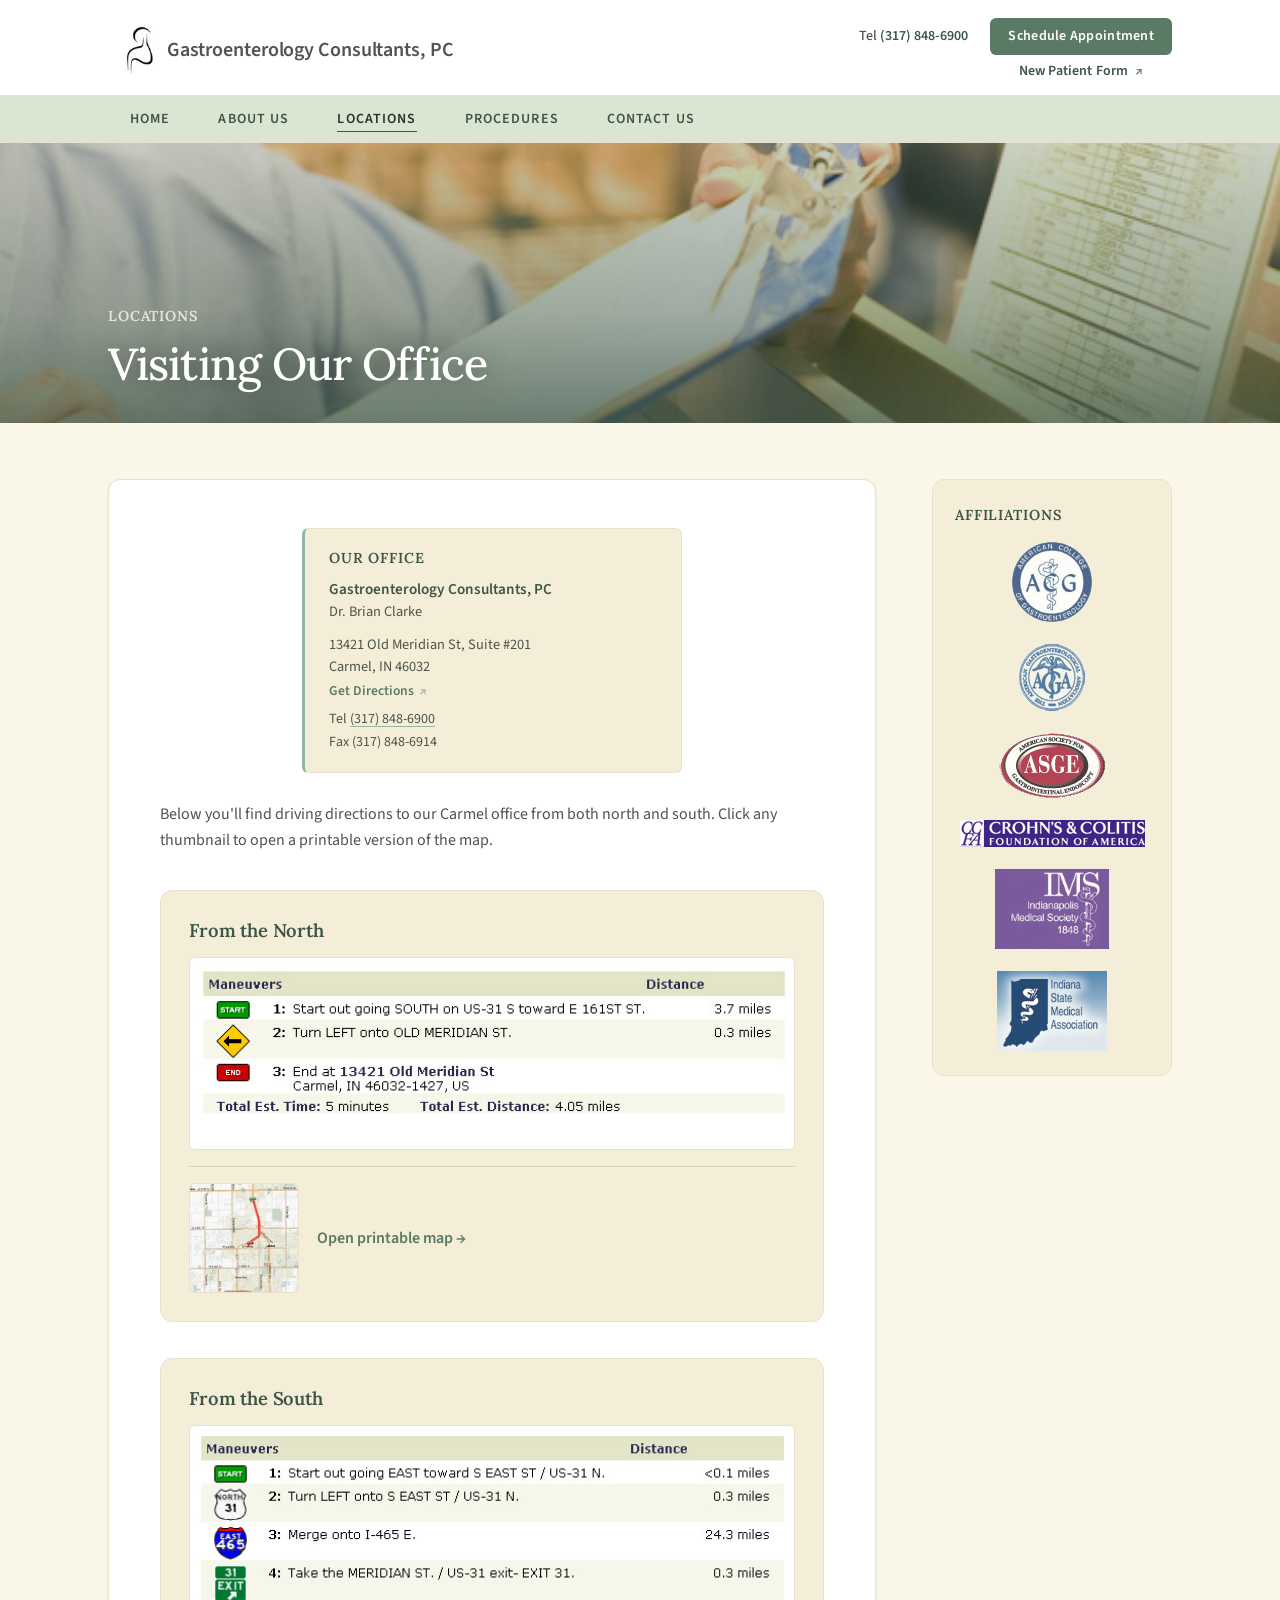
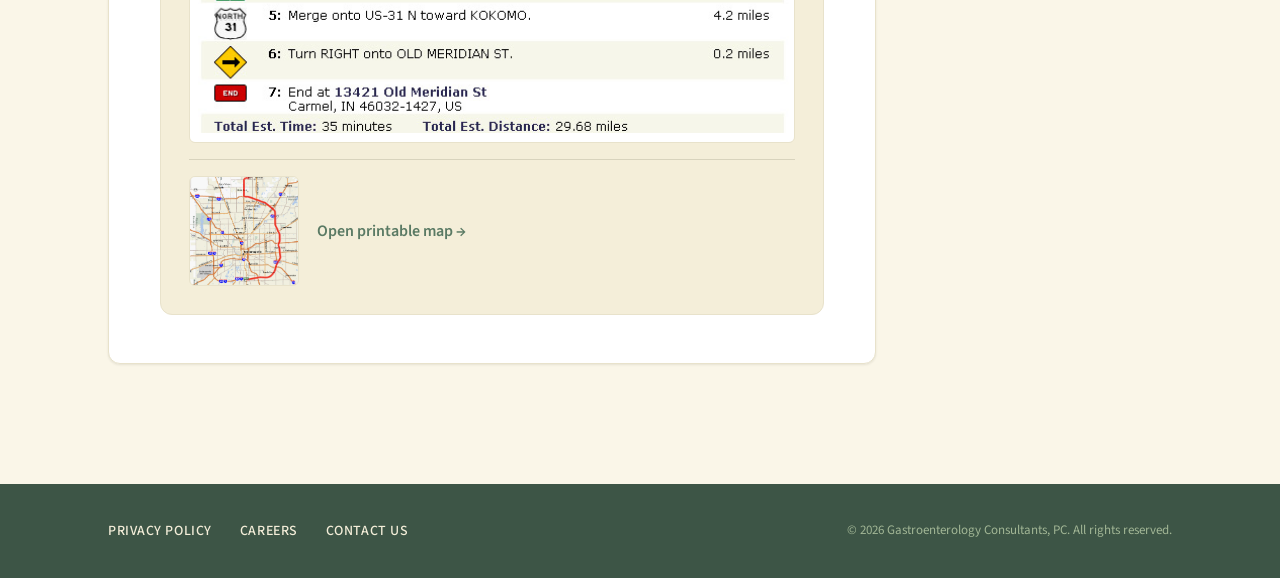
<file: locations.html>
<!DOCTYPE html>
<html lang="en">
<head>
  <meta charset="utf-8">
  <meta name="viewport" content="width=device-width, initial-scale=1">
  <meta name="description" content="Driving directions to Gastroenterology Consultants, PC — Dr. Brian Clarke's office in Carmel, Indiana.">
  <title>Gastroenterology Consultants, PC &mdash; Locations &amp; Directions</title>
  <link rel="stylesheet" href="styles.css">
</head>
<body>

<!-- @header-start (shared across pages — keep all copies in sync) -->
<header class="site-header">
  <div class="header-bar wrap">
    <a href="index.html" class="logo" aria-label="Gastroenterology Consultants, PC &mdash; Home">
      <img class="logo-mark" src="images/logo_mark.jpg" alt="">
      <span class="logo-text">Gastroenterology Consultants, PC</span>
    </a>
    <div class="header-utility">
      <span class="tel">Tel <strong><a href="tel:+13178486900">(317) 848-6900</a></strong></span>
      <a href="contact.html" class="cta">Schedule Appointment</a>
      <a href="pdf/patient_info.pdf" target="_blank" rel="noopener" class="util-link"
         aria-label="New Patient Form (PDF, opens in new tab)">New Patient Form <span class="arrow" aria-hidden="true">&nearr;</span></a>
    </div>
  </div>
</header>

<nav class="primary-nav" aria-label="Primary">
  <div class="primary-nav-inner wrap">
    <a href="index.html">Home</a>
    <a href="about.html">About Us</a>
    <a href="locations.html" aria-current="page">Locations</a>
    <a href="procedures.html">Procedures</a>
    <a href="contact.html">Contact Us</a>
  </div>
</nav>

<!-- @header-end -->

<section class="hero">
  <img class="hero-photo" src="images/chart.jpg" alt="">
  <div class="hero-overlay">
    <div class="hero-overlay-inner wrap">
      <span class="eyebrow">Locations</span>
      <h1>Visiting Our Office</h1>
    </div>
  </div>
</section>

<main class="wrap">
  <article class="content">

    <div class="office-card">
        <span class="eyebrow">Our Office</span>
        <p class="practice">Gastroenterology Consultants, PC</p>
        <p class="doctor">Dr. Brian Clarke</p>
        <p class="addr">
          13421 Old Meridian St, Suite #201<br>
          Carmel, IN 46032<br>
          <a class="directions-link" href="https://www.google.com/maps/search/?api=1&amp;query=13421+Old+Meridian+St+%23201,+Carmel,+IN+46032" target="_blank" rel="noopener" aria-label="Open directions to our office in Google Maps (opens in new tab)">Get Directions <span class="arrow" aria-hidden="true">&nearr;</span></a>
        </p>
        <p class="tel-fax">
          <span>Tel <a href="tel:+13178486900">(317) 848-6900</a></span>
          <span>Fax (317) 848-6914</span>
        </p>
      </div>

    <p>Below you'll find driving directions to our Carmel office from both north and south. Click any thumbnail to open a printable version of the map.</p>

    <section class="directions-block">
      <h3>From the North</h3>
      <img class="map-img" src="images/carmel_frm_nth_directions.jpg" alt="Written driving directions to the Carmel office from the north">
      <div class="map-thumb">
        <a href="carmel_nth_print.html" target="_blank" rel="noopener">
          <img src="images/carmel_frm_nth.jpg" alt="Map preview — directions from the north">
        </a>
        <a href="carmel_nth_print.html" target="_blank" rel="noopener" class="print-link">Open printable map &rarr;</a>
      </div>
    </section>

    <section class="directions-block">
      <h3>From the South</h3>
      <img class="map-img" src="images/carmel_frm_south_directions.jpg" alt="Written driving directions to the Carmel office from the south">
      <div class="map-thumb">
        <a href="carmel_sth_print.html" target="_blank" rel="noopener">
          <img src="images/carmel_frm_south.jpg" alt="Map preview — directions from the south">
        </a>
        <a href="carmel_sth_print.html" target="_blank" rel="noopener" class="print-link">Open printable map &rarr;</a>
      </div>
    </section>

  </article>

  <!-- @sidebar-start (shared) -->
  <aside class="sidebar">
    <div class="panel">
      <span class="eyebrow">Affiliations</span>
      <div class="affiliations">
        <img src="images/acg_logo_trans.gif"  alt="American College of Gastroenterology">
        <img src="images/aga_logo_trans.gif"  alt="American Gastroenterological Association">
        <img src="images/asge_logo_trans.gif" alt="American Society for Gastrointestinal Endoscopy">
        <img src="images/ccfa_logo_sm.jpg"    alt="Crohn's & Colitis Foundation of America">
        <img src="images/IMS_logo.jpg"        alt="Indianapolis Medical Society">
        <img src="images/ISMA_logo.jpg"       alt="Indiana State Medical Association">
      </div>
    </div>
  </aside>
  <!-- @sidebar-end -->
</main>

<!-- @footer-start (shared across pages — keep all copies in sync) -->
<footer class="site-footer">
  <div class="footer-inner wrap">
    <nav class="footer-nav" aria-label="Footer">
      <a href="privacy.html">Privacy Policy</a>
      <a href="careers.html">Careers</a>
      <a href="contact.html">Contact Us</a>
    </nav>
    <p class="copyright">&copy; 2026 Gastroenterology Consultants, PC. All rights reserved.</p>
  </div>
</footer>
<!-- @footer-end -->

</body>
</html>
</file>
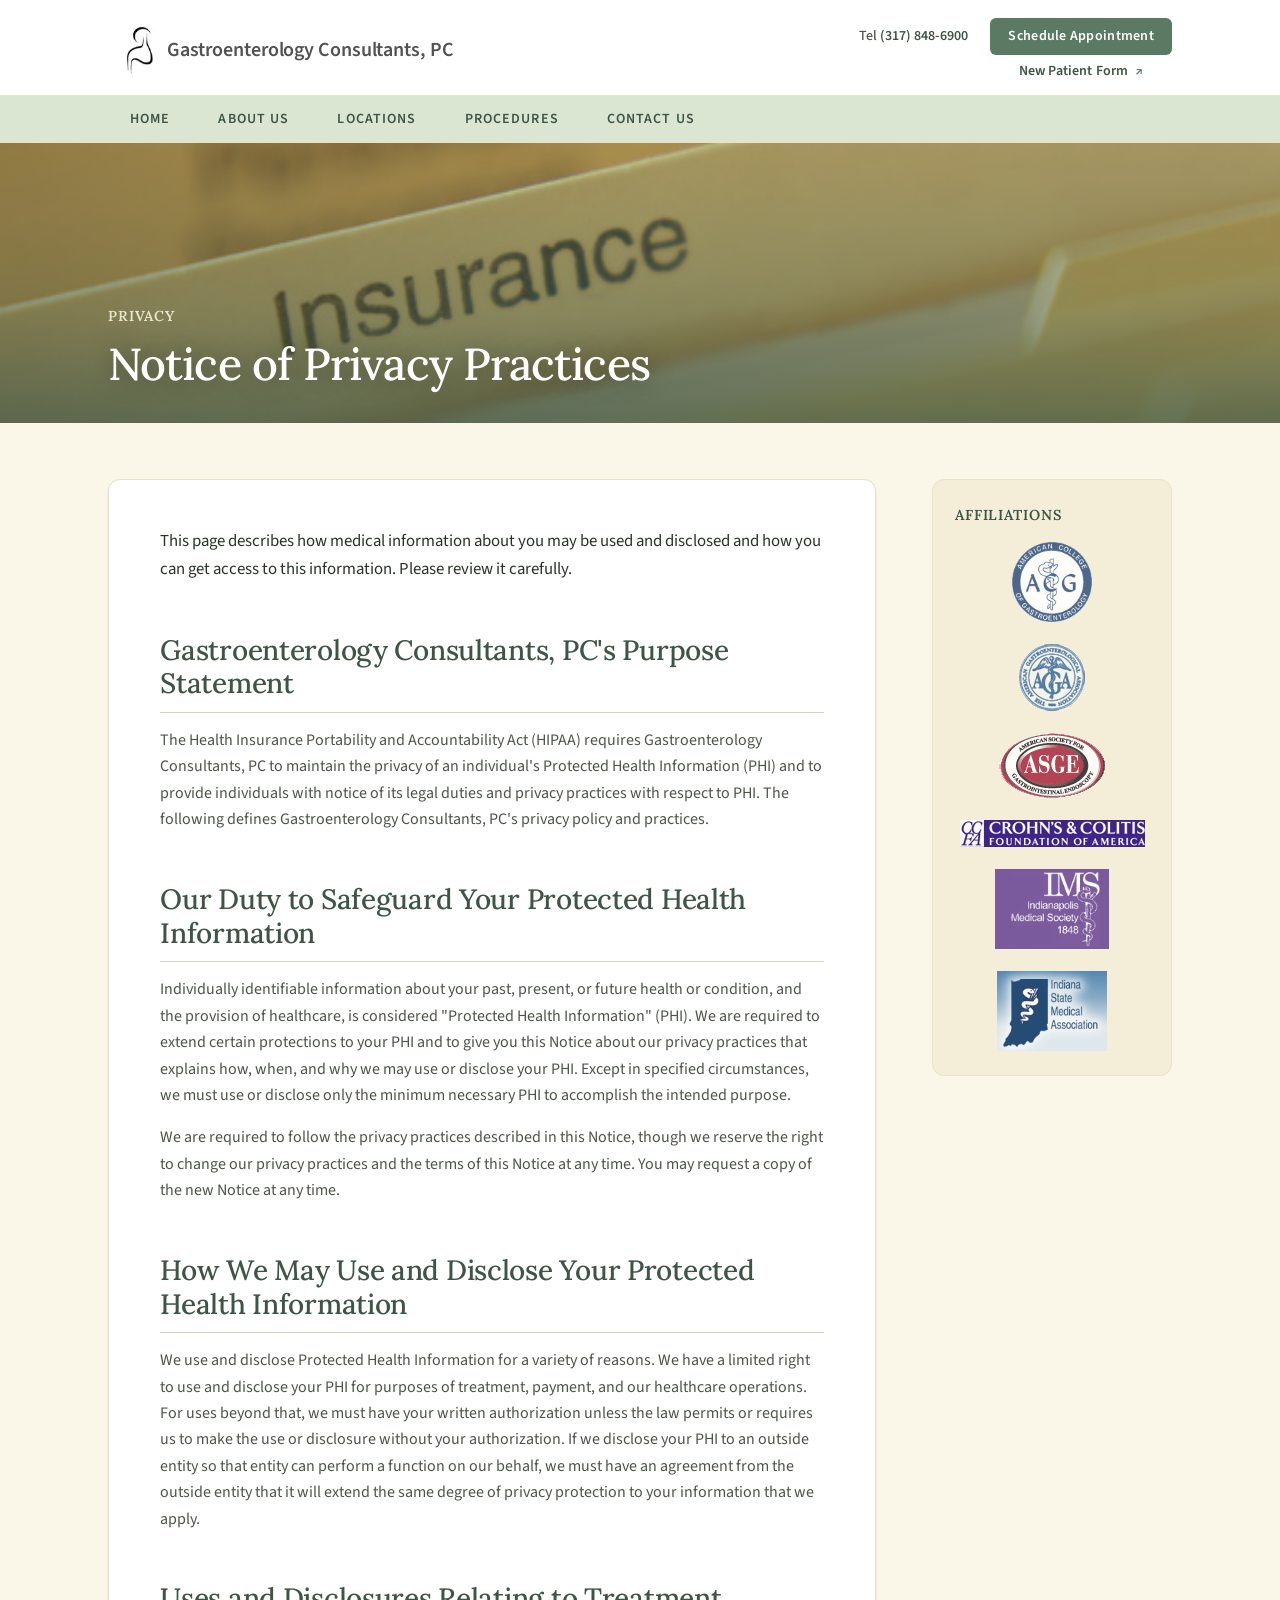
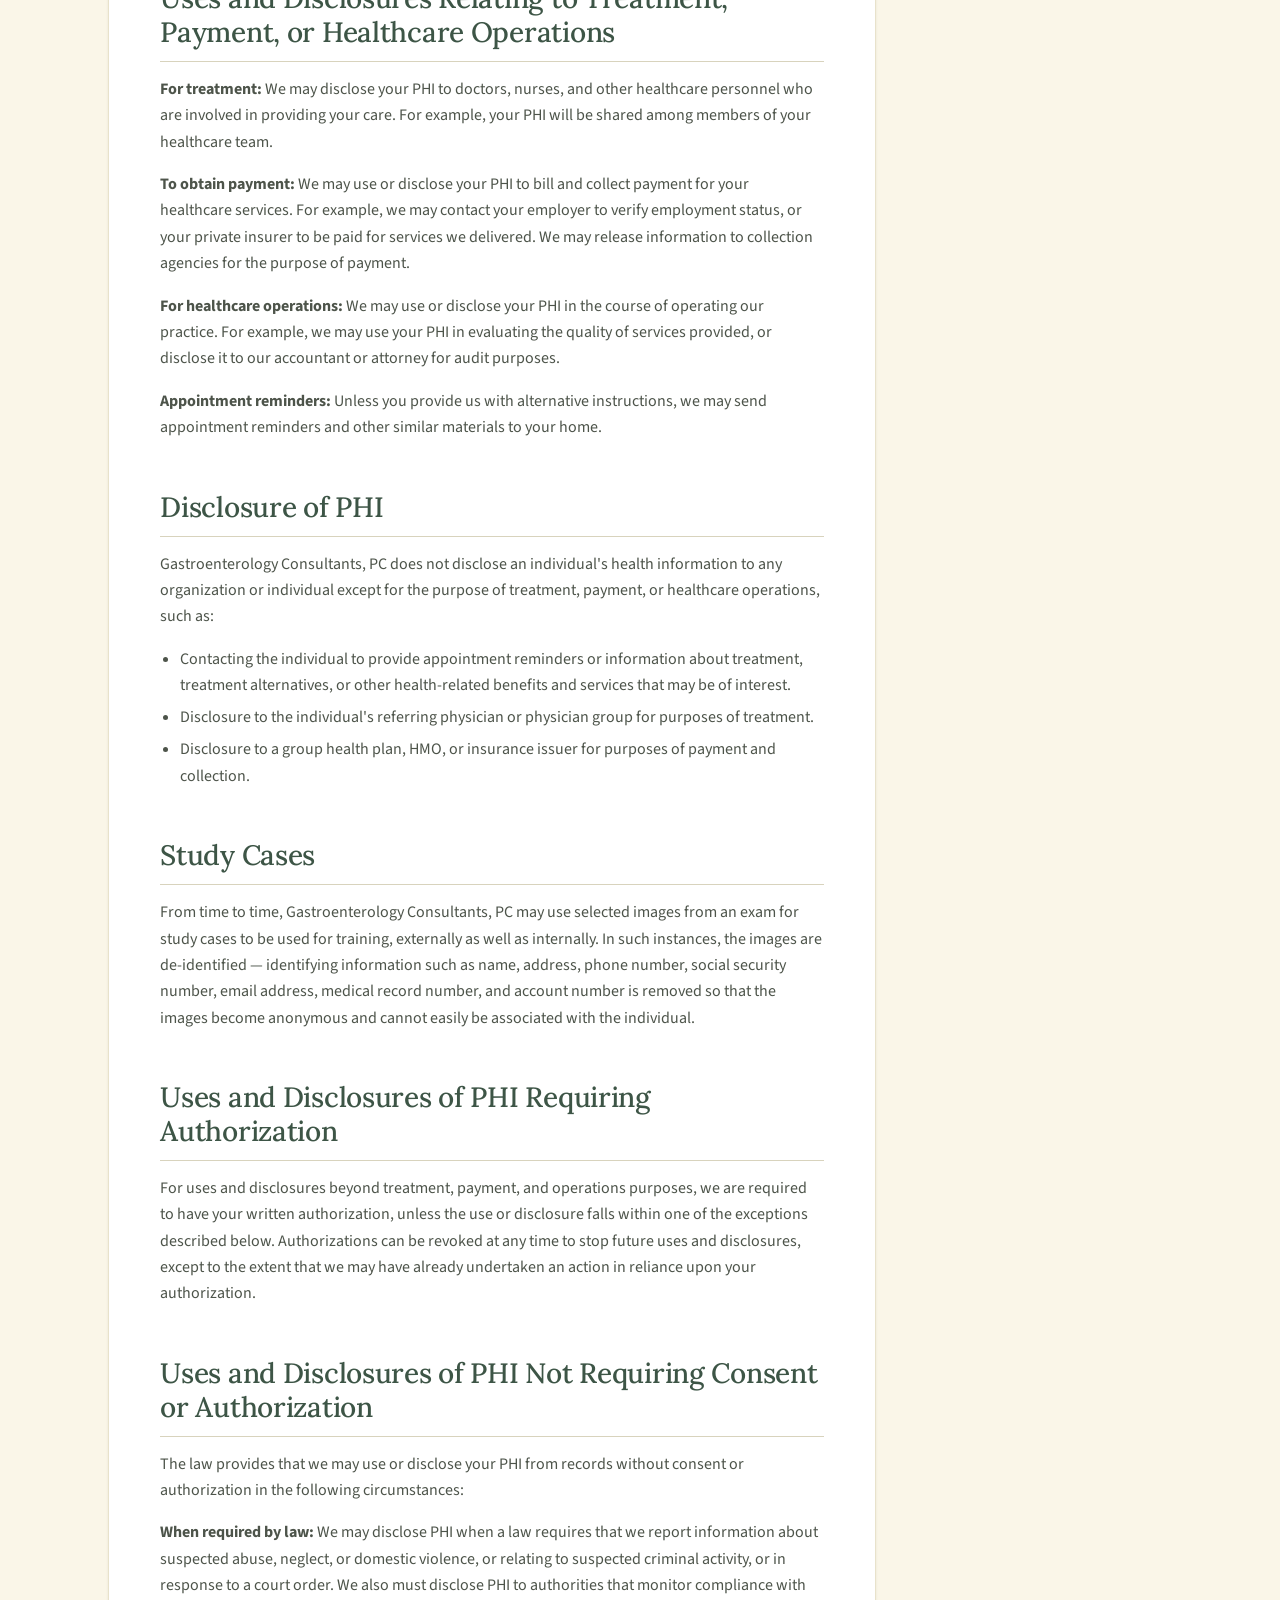
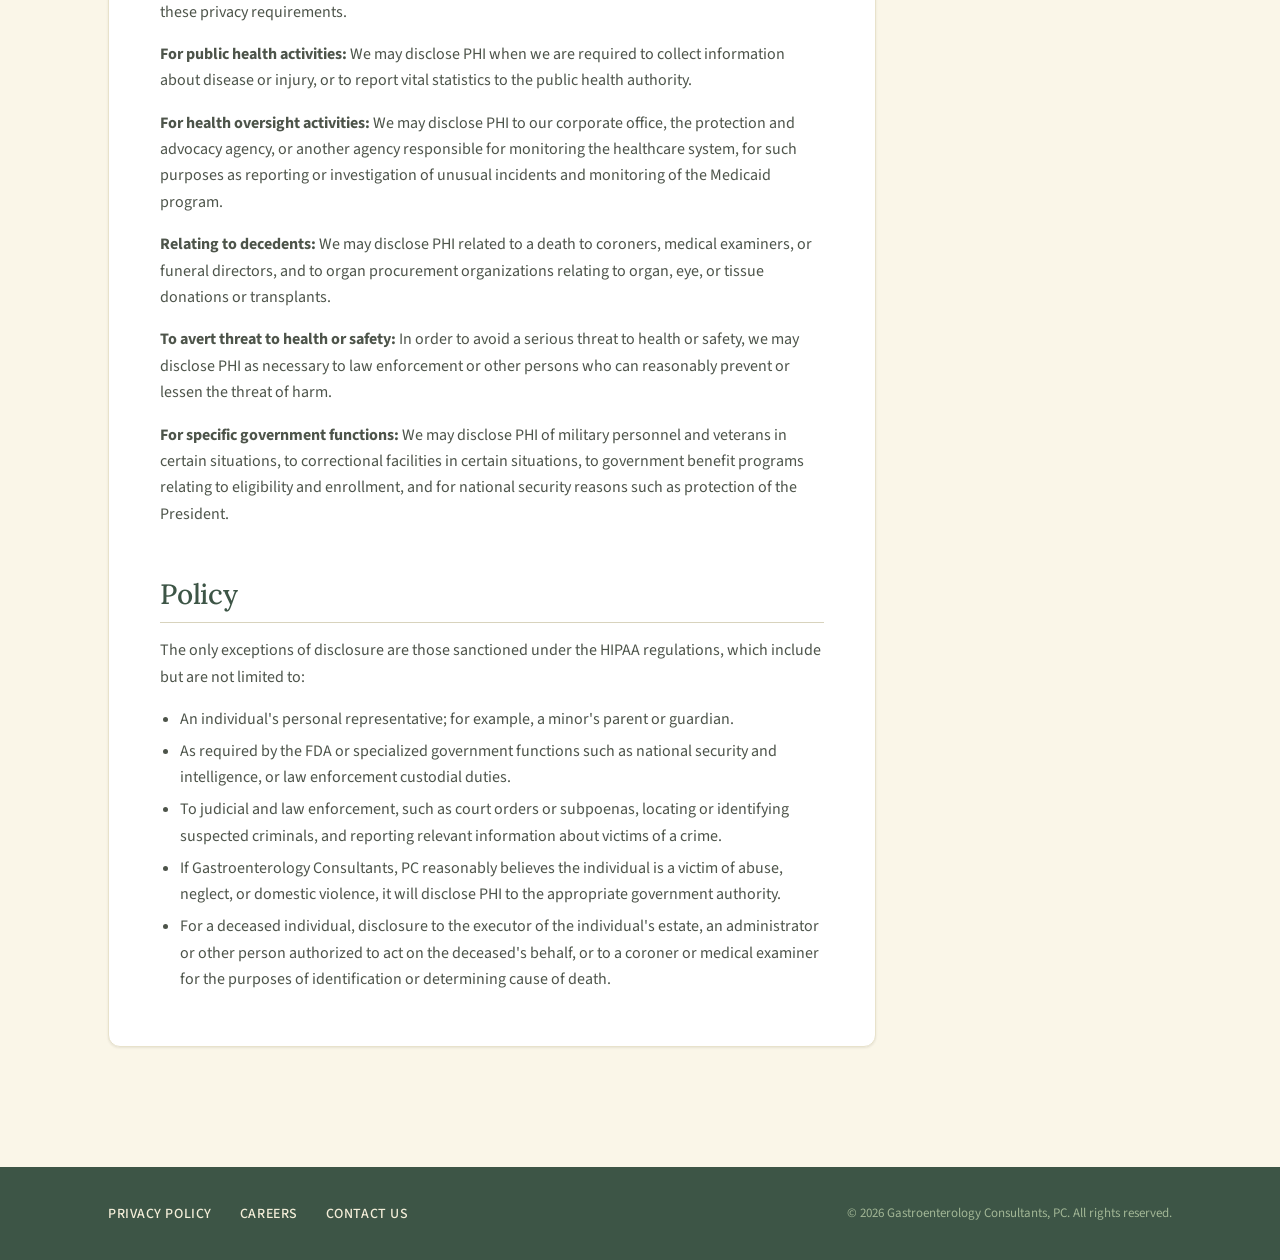
<file: privacy.html>
<!DOCTYPE html>
<html lang="en">
<head>
  <meta charset="utf-8">
  <meta name="viewport" content="width=device-width, initial-scale=1">
  <meta name="description" content="HIPAA Notice of Privacy Practices for Gastroenterology Consultants, PC.">
  <title>Gastroenterology Consultants, PC &mdash; Privacy Policy</title>
  <link rel="stylesheet" href="styles.css">
</head>
<body>

<!-- @header-start (shared across pages — keep all copies in sync) -->
<header class="site-header">
  <div class="header-bar wrap">
    <a href="index.html" class="logo" aria-label="Gastroenterology Consultants, PC &mdash; Home">
      <img class="logo-mark" src="images/logo_mark.jpg" alt="">
      <span class="logo-text">Gastroenterology Consultants, PC</span>
    </a>
    <div class="header-utility">
      <span class="tel">Tel <strong><a href="tel:+13178486900">(317) 848-6900</a></strong></span>
      <a href="contact.html" class="cta">Schedule Appointment</a>
      <a href="pdf/patient_info.pdf" target="_blank" rel="noopener" class="util-link"
         aria-label="New Patient Form (PDF, opens in new tab)">New Patient Form <span class="arrow" aria-hidden="true">&nearr;</span></a>
    </div>
  </div>
</header>

<nav class="primary-nav" aria-label="Primary">
  <div class="primary-nav-inner wrap">
    <a href="index.html">Home</a>
    <a href="about.html">About Us</a>
    <a href="locations.html">Locations</a>
    <a href="procedures.html">Procedures</a>
    <a href="contact.html">Contact Us</a>
  </div>
</nav>

<!-- @header-end -->

<section class="hero">
  <img class="hero-photo" src="images/folder.jpg" alt="">
  <div class="hero-overlay">
    <div class="hero-overlay-inner wrap">
      <span class="eyebrow">Privacy</span>
      <h1>Notice of Privacy Practices</h1>
    </div>
  </div>
</section>

<main class="wrap">
  <article class="content">

    <p class="lead">This page describes how medical information about you may be used and disclosed and how you can get access to this information. Please review it carefully.</p>

    <h2>Gastroenterology Consultants, PC's Purpose Statement</h2>
    <p>The Health Insurance Portability and Accountability Act (HIPAA) requires Gastroenterology Consultants, PC to maintain the privacy of an individual's Protected Health Information (PHI) and to provide individuals with notice of its legal duties and privacy practices with respect to PHI. The following defines Gastroenterology Consultants, PC's privacy policy and practices.</p>

    <h2>Our Duty to Safeguard Your Protected Health Information</h2>
    <p>Individually identifiable information about your past, present, or future health or condition, and the provision of healthcare, is considered "Protected Health Information" (PHI). We are required to extend certain protections to your PHI and to give you this Notice about our privacy practices that explains how, when, and why we may use or disclose your PHI. Except in specified circumstances, we must use or disclose only the minimum necessary PHI to accomplish the intended purpose.</p>
    <p>We are required to follow the privacy practices described in this Notice, though we reserve the right to change our privacy practices and the terms of this Notice at any time. You may request a copy of the new Notice at any time.</p>

    <h2>How We May Use and Disclose Your Protected Health Information</h2>
    <p>We use and disclose Protected Health Information for a variety of reasons. We have a limited right to use and disclose your PHI for purposes of treatment, payment, and our healthcare operations. For uses beyond that, we must have your written authorization unless the law permits or requires us to make the use or disclosure without your authorization. If we disclose your PHI to an outside entity so that entity can perform a function on our behalf, we must have an agreement from the outside entity that it will extend the same degree of privacy protection to your information that we apply.</p>

    <h2>Uses and Disclosures Relating to Treatment, Payment, or Healthcare Operations</h2>
    <p><strong>For treatment:</strong> We may disclose your PHI to doctors, nurses, and other healthcare personnel who are involved in providing your care. For example, your PHI will be shared among members of your healthcare team.</p>
    <p><strong>To obtain payment:</strong> We may use or disclose your PHI to bill and collect payment for your healthcare services. For example, we may contact your employer to verify employment status, or your private insurer to be paid for services we delivered. We may release information to collection agencies for the purpose of payment.</p>
    <p><strong>For healthcare operations:</strong> We may use or disclose your PHI in the course of operating our practice. For example, we may use your PHI in evaluating the quality of services provided, or disclose it to our accountant or attorney for audit purposes.</p>
    <p><strong>Appointment reminders:</strong> Unless you provide us with alternative instructions, we may send appointment reminders and other similar materials to your home.</p>

    <h2>Disclosure of PHI</h2>
    <p>Gastroenterology Consultants, PC does not disclose an individual's health information to any organization or individual except for the purpose of treatment, payment, or healthcare operations, such as:</p>
    <ul>
      <li>Contacting the individual to provide appointment reminders or information about treatment, treatment alternatives, or other health-related benefits and services that may be of interest.</li>
      <li>Disclosure to the individual's referring physician or physician group for purposes of treatment.</li>
      <li>Disclosure to a group health plan, HMO, or insurance issuer for purposes of payment and collection.</li>
    </ul>

    <h2>Study Cases</h2>
    <p>From time to time, Gastroenterology Consultants, PC may use selected images from an exam for study cases to be used for training, externally as well as internally. In such instances, the images are de-identified &mdash; identifying information such as name, address, phone number, social security number, email address, medical record number, and account number is removed so that the images become anonymous and cannot easily be associated with the individual.</p>

    <h2>Uses and Disclosures of PHI Requiring Authorization</h2>
    <p>For uses and disclosures beyond treatment, payment, and operations purposes, we are required to have your written authorization, unless the use or disclosure falls within one of the exceptions described below. Authorizations can be revoked at any time to stop future uses and disclosures, except to the extent that we may have already undertaken an action in reliance upon your authorization.</p>

    <h2>Uses and Disclosures of PHI Not Requiring Consent or Authorization</h2>
    <p>The law provides that we may use or disclose your PHI from records without consent or authorization in the following circumstances:</p>
    <p><strong>When required by law:</strong> We may disclose PHI when a law requires that we report information about suspected abuse, neglect, or domestic violence, or relating to suspected criminal activity, or in response to a court order. We also must disclose PHI to authorities that monitor compliance with these privacy requirements.</p>
    <p><strong>For public health activities:</strong> We may disclose PHI when we are required to collect information about disease or injury, or to report vital statistics to the public health authority.</p>
    <p><strong>For health oversight activities:</strong> We may disclose PHI to our corporate office, the protection and advocacy agency, or another agency responsible for monitoring the healthcare system, for such purposes as reporting or investigation of unusual incidents and monitoring of the Medicaid program.</p>
    <p><strong>Relating to decedents:</strong> We may disclose PHI related to a death to coroners, medical examiners, or funeral directors, and to organ procurement organizations relating to organ, eye, or tissue donations or transplants.</p>
    <p><strong>To avert threat to health or safety:</strong> In order to avoid a serious threat to health or safety, we may disclose PHI as necessary to law enforcement or other persons who can reasonably prevent or lessen the threat of harm.</p>
    <p><strong>For specific government functions:</strong> We may disclose PHI of military personnel and veterans in certain situations, to correctional facilities in certain situations, to government benefit programs relating to eligibility and enrollment, and for national security reasons such as protection of the President.</p>

    <h2>Policy</h2>
    <p>The only exceptions of disclosure are those sanctioned under the HIPAA regulations, which include but are not limited to:</p>
    <ul>
      <li>An individual's personal representative; for example, a minor's parent or guardian.</li>
      <li>As required by the FDA or specialized government functions such as national security and intelligence, or law enforcement custodial duties.</li>
      <li>To judicial and law enforcement, such as court orders or subpoenas, locating or identifying suspected criminals, and reporting relevant information about victims of a crime.</li>
      <li>If Gastroenterology Consultants, PC reasonably believes the individual is a victim of abuse, neglect, or domestic violence, it will disclose PHI to the appropriate government authority.</li>
      <li>For a deceased individual, disclosure to the executor of the individual's estate, an administrator or other person authorized to act on the deceased's behalf, or to a coroner or medical examiner for the purposes of identification or determining cause of death.</li>
    </ul>

  </article>

  <!-- @sidebar-start (shared) -->
  <aside class="sidebar">
    <div class="panel">
      <span class="eyebrow">Affiliations</span>
      <div class="affiliations">
        <img src="images/acg_logo_trans.gif"  alt="American College of Gastroenterology">
        <img src="images/aga_logo_trans.gif"  alt="American Gastroenterological Association">
        <img src="images/asge_logo_trans.gif" alt="American Society for Gastrointestinal Endoscopy">
        <img src="images/ccfa_logo_sm.jpg"    alt="Crohn's & Colitis Foundation of America">
        <img src="images/IMS_logo.jpg"        alt="Indianapolis Medical Society">
        <img src="images/ISMA_logo.jpg"       alt="Indiana State Medical Association">
      </div>
    </div>
  </aside>
  <!-- @sidebar-end -->
</main>

<!-- @footer-start (shared across pages — keep all copies in sync) -->
<footer class="site-footer">
  <div class="footer-inner wrap">
    <nav class="footer-nav" aria-label="Footer">
      <a href="privacy.html">Privacy Policy</a>
      <a href="careers.html">Careers</a>
      <a href="contact.html">Contact Us</a>
    </nav>
    <p class="copyright">&copy; 2026 Gastroenterology Consultants, PC. All rights reserved.</p>
  </div>
</footer>
<!-- @footer-end -->

</body>
</html>
</file>
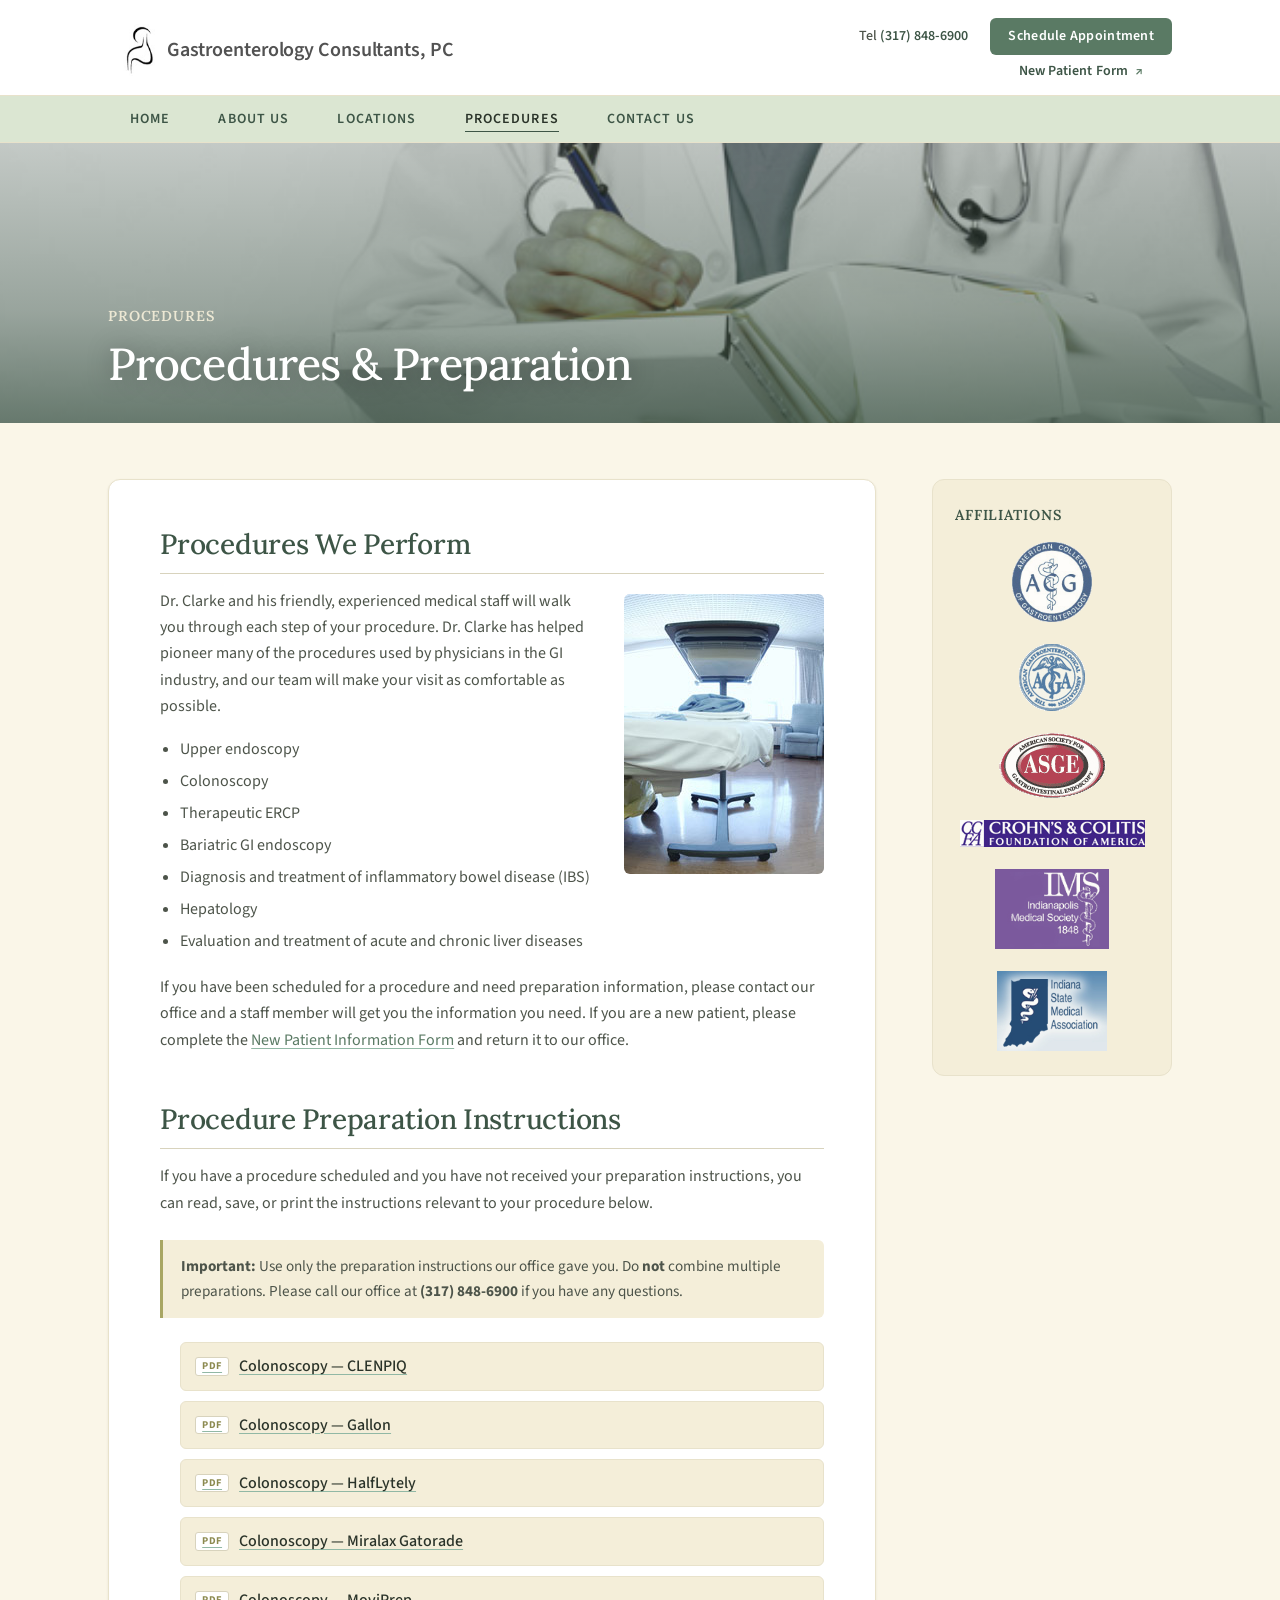
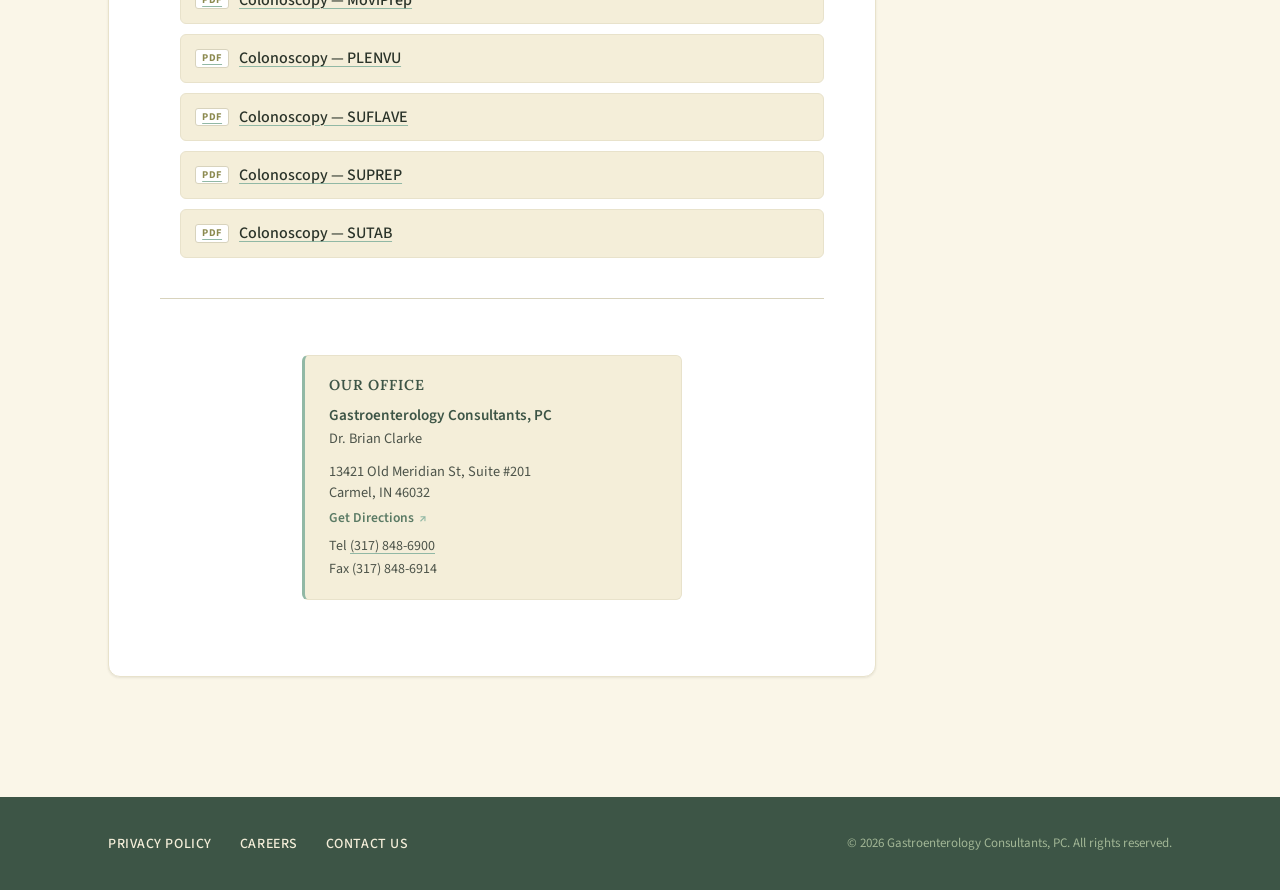
<file: procedures.html>
<!DOCTYPE html>
<html lang="en">
<head>
  <meta charset="utf-8">
  <meta name="viewport" content="width=device-width, initial-scale=1">
  <meta name="description" content="Gastroenterology procedures performed by Dr. Brian Clarke — colonoscopy, upper endoscopy, ERCP, bariatric endoscopy. Download your colonoscopy preparation instructions.">
  <title>Gastroenterology Consultants, PC &mdash; Procedures</title>
  <link rel="stylesheet" href="styles.css">
</head>
<body>

<!-- @header-start (shared across pages — keep all copies in sync) -->
<header class="site-header">
  <div class="header-bar wrap">
    <a href="index.html" class="logo" aria-label="Gastroenterology Consultants, PC &mdash; Home">
      <img class="logo-mark" src="images/logo_mark.jpg" alt="">
      <span class="logo-text">Gastroenterology Consultants, PC</span>
    </a>
    <div class="header-utility">
      <span class="tel">Tel <strong><a href="tel:+13178486900">(317) 848-6900</a></strong></span>
      <a href="contact.html" class="cta">Schedule Appointment</a>
      <a href="pdf/patient_info.pdf" target="_blank" rel="noopener" class="util-link"
         aria-label="New Patient Form (PDF, opens in new tab)">New Patient Form <span class="arrow" aria-hidden="true">&nearr;</span></a>
    </div>
  </div>
</header>

<nav class="primary-nav" aria-label="Primary">
  <div class="primary-nav-inner wrap">
    <a href="index.html">Home</a>
    <a href="about.html">About Us</a>
    <a href="locations.html">Locations</a>
    <a href="procedures.html" aria-current="page">Procedures</a>
    <a href="contact.html">Contact Us</a>
  </div>
</nav>

<!-- @header-end -->

<section class="hero">
  <img class="hero-photo" src="images/doc_sm.jpg" alt="">
  <div class="hero-overlay">
    <div class="hero-overlay-inner wrap">
      <span class="eyebrow">Procedures</span>
      <h1>Procedures &amp; Preparation</h1>
    </div>
  </div>
</section>

<main class="wrap">
  <article class="content">

    <h2>Procedures We Perform</h2>

    <figure class="feature-figure">
      <img src="images/bed.jpg" alt="Endoscopy procedure room">
    </figure>

    <p>Dr. Clarke and his friendly, experienced medical staff will walk you through each step of your procedure. Dr. Clarke has helped pioneer many of the procedures used by physicians in the GI industry, and our team will make your visit as comfortable as possible.</p>

    <ul>
      <li>Upper endoscopy</li>
      <li>Colonoscopy</li>
      <li>Therapeutic ERCP</li>
      <li>Bariatric GI endoscopy</li>
      <li>Diagnosis and treatment of inflammatory bowel disease (IBS)</li>
      <li>Hepatology</li>
      <li>Evaluation and treatment of acute and chronic liver diseases</li>
    </ul>

    <p>If you have been scheduled for a procedure and need preparation information, please contact our office and a staff member will get you the information you need. If you are a new patient, please complete the <a href="pdf/patient_info.pdf" target="_blank" rel="noopener">New Patient Information Form</a> and return it to our office.</p>

    <h2>Procedure Preparation Instructions</h2>
    <p>If you have a procedure scheduled and you have not received your preparation instructions, you can read, save, or print the instructions relevant to your procedure below.</p>

    <div class="note">
      <strong>Important:</strong> Use only the preparation instructions our office gave you. Do <strong>not</strong> combine multiple preparations. Please call our office at <strong><a href="tel:+13178486900">(317) 848-6900</a></strong> if you have any questions.
    </div>

    <ul class="prep-list">
      <li><a href="pdf/COLONPREP-CLENPIQ.pdf"          target="_blank" rel="noopener">Colonoscopy &mdash; CLENPIQ</a></li>
      <li><a href="pdf/COLONPREP-Gallon.pdf"           target="_blank" rel="noopener">Colonoscopy &mdash; Gallon</a></li>
      <li><a href="pdf/COLONPREP-HalfLytely.pdf"       target="_blank" rel="noopener">Colonoscopy &mdash; HalfLytely</a></li>
      <li><a href="pdf/COLONPREP-MiralaxGatorade.pdf"  target="_blank" rel="noopener">Colonoscopy &mdash; Miralax Gatorade</a></li>
      <li><a href="pdf/COLONPREP-MoviPrep.pdf"         target="_blank" rel="noopener">Colonoscopy &mdash; MoviPrep</a></li>
      <li><a href="pdf/COLONPREP-PLENVU.pdf"           target="_blank" rel="noopener">Colonoscopy &mdash; PLENVU</a></li>
      <li><a href="pdf/COLONPREP-SUFLAVE.pdf"          target="_blank" rel="noopener">Colonoscopy &mdash; SUFLAVE</a></li>
      <li><a href="pdf/COLONPREP-SUPREP.pdf"           target="_blank" rel="noopener">Colonoscopy &mdash; SUPREP</a></li>
      <li><a href="pdf/COLONPREP-SUTAB.pdf"            target="_blank" rel="noopener">Colonoscopy &mdash; SUTAB</a></li>
    </ul>

    <div class="signature-block">
      <div class="office-card">
        <span class="eyebrow">Our Office</span>
        <p class="practice">Gastroenterology Consultants, PC</p>
        <p class="doctor">Dr. Brian Clarke</p>
        <p class="addr">
          13421 Old Meridian St, Suite #201<br>
          Carmel, IN 46032<br>
          <a class="directions-link" href="https://www.google.com/maps/search/?api=1&amp;query=13421+Old+Meridian+St+%23201,+Carmel,+IN+46032" target="_blank" rel="noopener" aria-label="Open directions to our office in Google Maps (opens in new tab)">Get Directions <span class="arrow" aria-hidden="true">&nearr;</span></a>
        </p>
        <p class="tel-fax">
          <span>Tel <a href="tel:+13178486900">(317) 848-6900</a></span>
          <span>Fax (317) 848-6914</span>
        </p>
      </div>
    </div>

  </article>

  <!-- @sidebar-start (shared) -->
  <aside class="sidebar">
    <div class="panel">
      <span class="eyebrow">Affiliations</span>
      <div class="affiliations">
        <img src="images/acg_logo_trans.gif"  alt="American College of Gastroenterology">
        <img src="images/aga_logo_trans.gif"  alt="American Gastroenterological Association">
        <img src="images/asge_logo_trans.gif" alt="American Society for Gastrointestinal Endoscopy">
        <img src="images/ccfa_logo_sm.jpg"    alt="Crohn's & Colitis Foundation of America">
        <img src="images/IMS_logo.jpg"        alt="Indianapolis Medical Society">
        <img src="images/ISMA_logo.jpg"       alt="Indiana State Medical Association">
      </div>
    </div>
  </aside>
  <!-- @sidebar-end -->
</main>

<!-- @footer-start (shared across pages — keep all copies in sync) -->
<footer class="site-footer">
  <div class="footer-inner wrap">
    <nav class="footer-nav" aria-label="Footer">
      <a href="privacy.html">Privacy Policy</a>
      <a href="careers.html">Careers</a>
      <a href="contact.html">Contact Us</a>
    </nav>
    <p class="copyright">&copy; 2026 Gastroenterology Consultants, PC. All rights reserved.</p>
  </div>
</footer>
<!-- @footer-end -->

</body>
</html>
</file>
<file: styles.css>
/* ============================================================
   Gastroenterology Consultants, PC
   Palette: warm cream + sage greens + soft olive accent
   Type:    Fraunces (display) + Manrope (body)
============================================================ */

@import url('https://fonts.googleapis.com/css2?family=Lora:wght@400;500;600;700&family=Source+Sans+3:wght@400;500;600;700&display=swap');

:root {
  /* Color tokens */
  --cream-50:  #faf6e8;
  --cream-100: #f4eed9;
  --sage-100:  #dbe6d2;
  --sage-300:  #b0c4a1;
  --sage-500:  #91b8a5;
  --sage-700:  #5a7a64;
  --sage-800:  #3d5546;
  --olive:     #a8a663;
  --olive-dim: #8c8a4f;
  --ink:       #2a3329;
  --ink-soft:  #4d544a;
  --muted:     #7a7e72;
  --rule:      #d8d3bd;
  --rule-soft: #e8e2cb;
  --white:     #ffffff;

  /* Geometry */
  --radius:    6px;
  --radius-lg: 12px;
  --container: 1120px;
  --pad-x:     28px;

  /* Type stacks */
  --font-display: 'Lora', Georgia, serif;
  --font-body:    'Source Sans 3', system-ui, -apple-system, 'Segoe UI', sans-serif;

  /* Effects */
  --shadow-sm: 0 1px 2px rgba(45, 53, 41, 0.04), 0 1px 3px rgba(45, 53, 41, 0.06);
  --shadow-md: 0 4px 10px rgba(45, 53, 41, 0.06), 0 2px 4px rgba(45, 53, 41, 0.04);
  --t:         0.18s ease;
}

/* ----------- Reset / base ----------- */
/* Browser support floor: ~2020 (Safari 13.1+, Chrome 79+, Firefox 75+, Edge 80+). */
/* Avoid :where(), :is(), inset shorthand, aspect-ratio, and other 2021+ features. */

*, *::before, *::after { box-sizing: border-box; }
html { -webkit-text-size-adjust: 100%; scroll-behavior: smooth; }
body {
  margin: 0;
  font-family: var(--font-body);
  font-size: 16px;
  line-height: 1.65;
  font-weight: 400;
  color: var(--ink);
  background: var(--cream-50);
  font-variant-ligatures: no-discretionary-ligatures;
  -webkit-font-smoothing: antialiased;
  -moz-osx-font-smoothing: grayscale;
}
img { max-width: 100%; height: auto; display: block; }
p { margin: 0 0 1em; }

h1, h2, h3, h4 {
  font-family: var(--font-display);
  font-weight: 500;
  color: var(--sage-800);
  letter-spacing: -0.01em;
  margin: 0 0 0.5em;
  line-height: 1.2;
}
h1 { font-size: 2.4rem; font-size: clamp(2rem, 1.4rem + 2.4vw, 2.8rem); letter-spacing: -0.02em; }
h2 { font-size: 1.55rem; font-size: clamp(1.4rem, 1.2rem + 0.8vw, 1.75rem); }
h3 { font-size: 1.125rem; font-weight: 600; color: var(--ink); }

a {
  color: var(--sage-700);
  text-decoration: none;
  transition: color var(--t), text-decoration-color var(--t);
}
a:hover { color: var(--sage-800); }

/* Body-content links get a visible, accessible underline (color alone is
   not enough to mark a link, especially for low-vision readers). */
.content p a,
.content li a {
  text-decoration: underline;
  text-decoration-color: var(--sage-500);
  text-decoration-thickness: 1px;
  text-underline-offset: 3px;
}
.content p a:hover,
.content li a:hover {
  text-decoration-color: currentColor;
}

/* Click-to-call links: inherit color so phone numbers read as plain text,
   but remain tappable on mobile (and on desktop via FaceTime/Skype/etc). */
a[href^="tel:"] {
  color: inherit;
  text-decoration: none;
}
a[href^="tel:"]:hover {
  color: var(--sage-700);
}

/* ----------- Shared utilities ----------- */

.wrap {
  max-width: var(--container);
  margin: 0 auto;
  padding-left: var(--pad-x);
  padding-right: var(--pad-x);
}

/* Eyebrow micro-heading used in sidebar, office cards, hero, etc. */
.eyebrow {
  font-family: var(--font-display);
  font-size: 0.9rem;
  font-weight: 600;
  letter-spacing: 0.06em;
  text-transform: uppercase;
  color: var(--sage-800);
  margin: 0 0 14px;
  display: block;
}

/* Panel surfaces: all cards / boxes share borders + radius. */
.content, .panel, .office-card, .directions-block, .prep-list a, .note, .print-page {
  border: 1px solid var(--rule-soft);
  border-radius: var(--radius);
}
.content, .panel, .directions-block, .print-page { border-radius: var(--radius-lg); }
.panel, .office-card, .directions-block, .prep-list a, .note { background: var(--cream-100); }
.content, .print-page { background: var(--white); box-shadow: var(--shadow-sm); }

/* CTA buttons */
.cta {
  display: inline-block;
  background: var(--sage-700);
  color: var(--white) !important;
  padding: 10px 18px;
  border-radius: var(--radius);
  font-family: var(--font-body);
  font-size: 0.875rem;
  font-weight: 600;
  line-height: 1.2;
  letter-spacing: 0.02em;
  text-decoration: none;
  transition: background var(--t), transform var(--t);
}
.cta:hover { background: var(--sage-800); transform: translateY(-1px); text-decoration: none; }
.cta.secondary {
  background: transparent;
  color: var(--sage-700) !important;
  border: 1px solid var(--sage-500);
}
.cta.secondary:hover { background: var(--sage-100); color: var(--sage-800) !important; }

/* ----------- Header (logo + utility) ----------- */

.site-header { background: var(--white); border-bottom: 1px solid var(--rule-soft); }
.header-bar {
  padding-top: 18px; padding-bottom: 12px;
  display: flex; align-items: center; justify-content: space-between;
  gap: 24px; flex-wrap: wrap;
}
.logo {
  display: flex;
  align-items: center;
  gap: 10px;
  text-decoration: none;
}
.logo:hover { text-decoration: none; }
.logo-mark {
  height: 52px;
  width: auto;
  flex-shrink: 0;
}
.logo-text {
  font-family: var(--font-body);
  font-size: 1.25rem;
  font-weight: 600;
  color: #525252;
  letter-spacing: -0.005em;
  white-space: nowrap;
  line-height: 1.1;
}

/* Right-side widgets laid out on a 2x2 grid so the tel vertically aligns
   with the CTA (row 1), and the util link sits centered below the CTA (row 2). */
.header-utility {
  display: grid;
  grid-template-columns: auto auto;
  align-items: center;
  column-gap: 22px;
  row-gap: 5px;
  font-size: 0.875rem;
}
.header-utility .tel {
  grid-row: 1; grid-column: 1;
  color: var(--ink-soft); font-weight: 500;
}
.header-utility .tel strong { color: var(--sage-800); font-weight: 600; }
.header-utility .cta { grid-row: 1; grid-column: 2; }
.header-utility .util-link {
  grid-row: 2; grid-column: 2;
  justify-self: center;
  color: var(--sage-800);
  font-weight: 600;
  font-size: 0.875rem;
  letter-spacing: 0.01em;
}
.header-utility .util-link:hover { color: var(--sage-700); }
.header-utility .util-link .arrow {
  display: inline-block;
  margin-left: 4px;
  font-size: 0.95em;
  color: var(--sage-700);
}

/* ----------- Primary nav ----------- */

.primary-nav { background: var(--sage-100); border-bottom: 1px solid var(--rule-soft); }
.primary-nav-inner { display: flex; gap: 4px; flex-wrap: wrap; padding-top: 0; padding-bottom: 0; }
.primary-nav a {
  position: relative;
  display: inline-block;
  padding: 16px 22px;
  font-family: var(--font-body);
  font-size: 0.875rem;
  font-weight: 600;
  line-height: 1;
  letter-spacing: 0.08em;
  text-transform: uppercase;
  color: var(--sage-800);
  border-bottom: none;
  transition: color var(--t), background var(--t);
}
.primary-nav a::after {
  content: "";
  position: absolute; left: 22px; right: 22px; bottom: 10px;
  height: 1px; background: var(--sage-800);
  transform: scaleX(0); transform-origin: left center;
  transition: transform 0.22s ease;
}
.primary-nav a:hover { background: var(--sage-300); }
.primary-nav a:hover::after,
.primary-nav a[aria-current="page"]::after { transform: scaleX(1); }
.primary-nav a[aria-current="page"] { color: var(--ink); }

/* ----------- Hero banner ----------- */

.hero { position: relative; background: var(--sage-800); overflow: hidden; }
.hero-photo {
  width: 100%; height: clamp(180px, 28vw, 280px);
  object-fit: cover; opacity: 0.78;
}
.hero-overlay {
  position: absolute; top: 0; right: 0; bottom: 0; left: 0;
  display: flex; align-items: flex-end;
  background: linear-gradient(to bottom,
    rgba(61, 85, 70, 0.05) 0%,
    rgba(61, 85, 70, 0.35) 60%,
    rgba(61, 85, 70, 0.7) 100%);
}
.hero-overlay-inner { padding-top: 32px; padding-bottom: 32px; width: 100%; }
.hero h1 {
  color: var(--white); margin: 0; font-weight: 500;
  text-shadow: 0 1px 24px rgba(0, 0, 0, 0.35);
}
.hero .eyebrow { color: var(--cream-100); margin-bottom: 8px; opacity: 0.92; }

/* ----------- Main layout (content + affiliation sidebar) ----------- */

main {
  padding-top: 56px; padding-bottom: 56px;
  display: grid;
  grid-template-columns: minmax(0, 1fr) 240px;
  gap: 56px;
}
.content { padding: 48px clamp(28px, 4vw, 56px); }
.content > :first-child { margin-top: 0; }
.content > :last-child { margin-bottom: 0; }
.content p, .content li { color: var(--ink-soft); }
.content ul { padding-left: 1.25em; margin: 0 0 1.25em; }
.content li { margin-bottom: 0.35em; }
.content h2 {
  margin-top: 1.8em;
  padding-bottom: 0.4em;
  border-bottom: 1px solid var(--rule);
}
.content h2:first-child { margin-top: 0; }
.content h3 { margin-top: 1.6em; }
.content .lead { font-size: 1.05rem; color: var(--ink); }

.sidebar { display: flex; flex-direction: column; gap: 24px; }
.panel { padding: 24px 22px; }
.affiliations { display: flex; flex-direction: column; align-items: center; gap: 22px; }
.affiliations img {
  max-width: 100%; width: auto; max-height: 80px;
  opacity: 0.85; transition: opacity 0.22s ease;
}
.affiliations img:hover { opacity: 1; }

/* ----------- Office card / signature / note / figure ----------- */

.office-card {
  border-left: 3px solid var(--sage-500);
  padding: 18px 24px;
  margin: 28px auto;
  max-width: 380px;
}
.office-card .eyebrow { margin: 0 0 8px; }
.office-card .practice {
  font-size: 0.95rem; font-weight: 600;
  color: var(--sage-800);
  margin: 0;
  line-height: 1.35;
}
.office-card .doctor {
  font-size: 0.9rem; color: var(--ink-soft);
  margin: 1px 0 0;
}
.office-card .addr {
  margin: 10px 0 0;
  color: var(--ink-soft);
  font-size: 0.9rem; line-height: 1.5;
}
.office-card .directions-link {
  display: inline-block;
  margin-top: 4px;
  font-size: 0.85rem;
  font-weight: 600;
  color: var(--sage-700);
  text-decoration: none;
}
.office-card .directions-link:hover { color: var(--sage-800); }
.office-card .directions-link .arrow {
  display: inline-block;
  margin-left: 2px;
  color: var(--sage-500);
  font-size: 0.95em;
}
.office-card .tel-fax {
  margin: 6px 0 0;
  font-size: 0.875rem; color: var(--ink-soft);
}
.office-card .tel-fax span { display: block; }

.signature-block {
  margin-top: 40px;
  padding-top: 28px;
  border-top: 1px solid var(--rule);
}

.note {
  border: none;
  border-left: 3px solid var(--olive);
  border-radius: 0 var(--radius) var(--radius) 0;
  padding: 14px 18px; margin: 24px 0;
  font-size: 0.95rem; color: var(--ink-soft);
}

.feature-figure {
  float: right;
  margin: 6px 0 24px 32px;
}
.feature-figure img {
  display: block;
  max-width: 240px;
  height: auto;
  border-radius: var(--radius);
}

/* ----------- Prep PDF list (grid of small button rows) ----------- */

.prep-list {
  display: grid;
  grid-template-columns: 1fr;
  gap: 10px;
  list-style: none; padding: 0; margin: 20px 0;
}
.prep-list li { margin: 0; }
.prep-list a {
  display: flex; align-items: center; gap: 10px;
  padding: 10px 14px;
  font-weight: 500; color: var(--ink);
}
.prep-list a::before {
  content: "PDF";
  font-family: var(--font-body);
  font-size: 0.65rem;
  font-weight: 700;
  line-height: 1;
  letter-spacing: 0.06em;
  color: var(--olive-dim);
  background: var(--white);
  border: 1px solid var(--rule);
  padding: 3px 6px;
  border-radius: 3px;
  flex-shrink: 0;
}
.prep-list a:hover {
  background: var(--sage-100);
  border-color: var(--sage-500);
  color: var(--sage-800);
}

/* ----------- Directions blocks (locations.html) ----------- */

.directions-block { margin: 36px 0; padding: 28px; }
.directions-block h3 {
  font-family: var(--font-display);
  font-weight: 600;
  color: var(--sage-800);
  font-size: 1.15rem;
  margin: 0 0 16px;
}
.directions-block .map-img {
  width: 100%; border-radius: var(--radius);
  border: 1px solid var(--rule-soft);
  margin-top: 16px;
}
.directions-block .map-thumb {
  display: flex; gap: 18px; align-items: center;
  margin-top: 16px; padding-top: 16px;
  border-top: 1px solid var(--rule);
}
.directions-block .map-thumb img {
  width: 110px; height: 110px;
  object-fit: cover;
  border-radius: var(--radius);
  border: 1px solid var(--rule-soft);
}
.directions-block .print-link { font-weight: 600; color: var(--sage-700); }

/* ----------- Footer ----------- */

.site-footer { margin-top: 64px; background: var(--sage-800); color: var(--cream-100); }
.footer-inner {
  padding-top: 36px; padding-bottom: 36px;
  display: flex; justify-content: space-between; align-items: center;
  flex-wrap: wrap; gap: 18px;
}
.footer-nav { display: flex; gap: 28px; flex-wrap: wrap; }
.footer-nav a {
  color: var(--cream-100);
  font-family: var(--font-body);
  font-size: 0.875rem;
  font-weight: 500;
  line-height: 1;
  letter-spacing: 0.04em;
  text-transform: uppercase;
}
.footer-nav a:hover { color: var(--white); border-bottom-color: var(--cream-100); }
.site-footer .copyright { margin: 0; font-size: 0.8125rem; color: var(--sage-300); opacity: 0.88; }

/* ----------- Print pages (carmel_*_print.html) ----------- */

.print-page {
  max-width: 720px;
  margin: 40px auto;
  padding: 40px 32px;
}
.print-page h1 { font-size: 1.5rem; margin: 0 0 20px; }
.print-page .print-actions { margin-bottom: 24px; display: flex; gap: 12px; }
.print-page .map-img {
  width: 100%;
  border: 1px solid var(--rule);
  border-radius: var(--radius);
  margin: 16px 0;
}

/* ----------- Responsive ----------- */

@media (max-width: 900px) {
  main {
    grid-template-columns: 1fr; gap: 36px;
    padding-top: 40px; padding-bottom: 40px;
  }
  :root { --pad-x: 20px; }
  .content { padding: 32px 24px; }
  .sidebar { order: 2; }
  .affiliations { flex-direction: row; flex-wrap: wrap; justify-content: center; }
  .affiliations img { max-height: 60px; }
}
@media (max-width: 640px) {
  :root { --pad-x: 18px; }
  .header-bar { justify-content: center; row-gap: 14px; }
  .logo { gap: 8px; }
  .logo-mark { height: 40px; }
  .logo-text { font-size: 1rem; }
  .header-utility {
    grid-template-columns: auto;
    column-gap: 0;
    row-gap: 6px;
    font-size: 0.8125rem;
    justify-items: center;
  }
  .header-utility .cta       { grid-row: 1; grid-column: 1; }
  .header-utility .util-link { grid-row: 2; grid-column: 1; }
  .header-utility .tel       { grid-row: 3; grid-column: 1; }
  .primary-nav a { padding: 14px 14px; font-size: 0.8125rem; letter-spacing: 0.06em; }
  .primary-nav a::after { left: 14px; right: 14px; bottom: 8px; }
  .hero-overlay-inner { padding-top: 24px; padding-bottom: 24px; }
  .footer-inner { flex-direction: column; align-items: flex-start; }
}

@media print {
  body { background: var(--white); }
  .site-header, .primary-nav, .site-footer, .print-actions { display: none !important; }
  .print-page { box-shadow: none; margin: 0; padding: 0; max-width: 100%; border: 0; }
}
</file>
